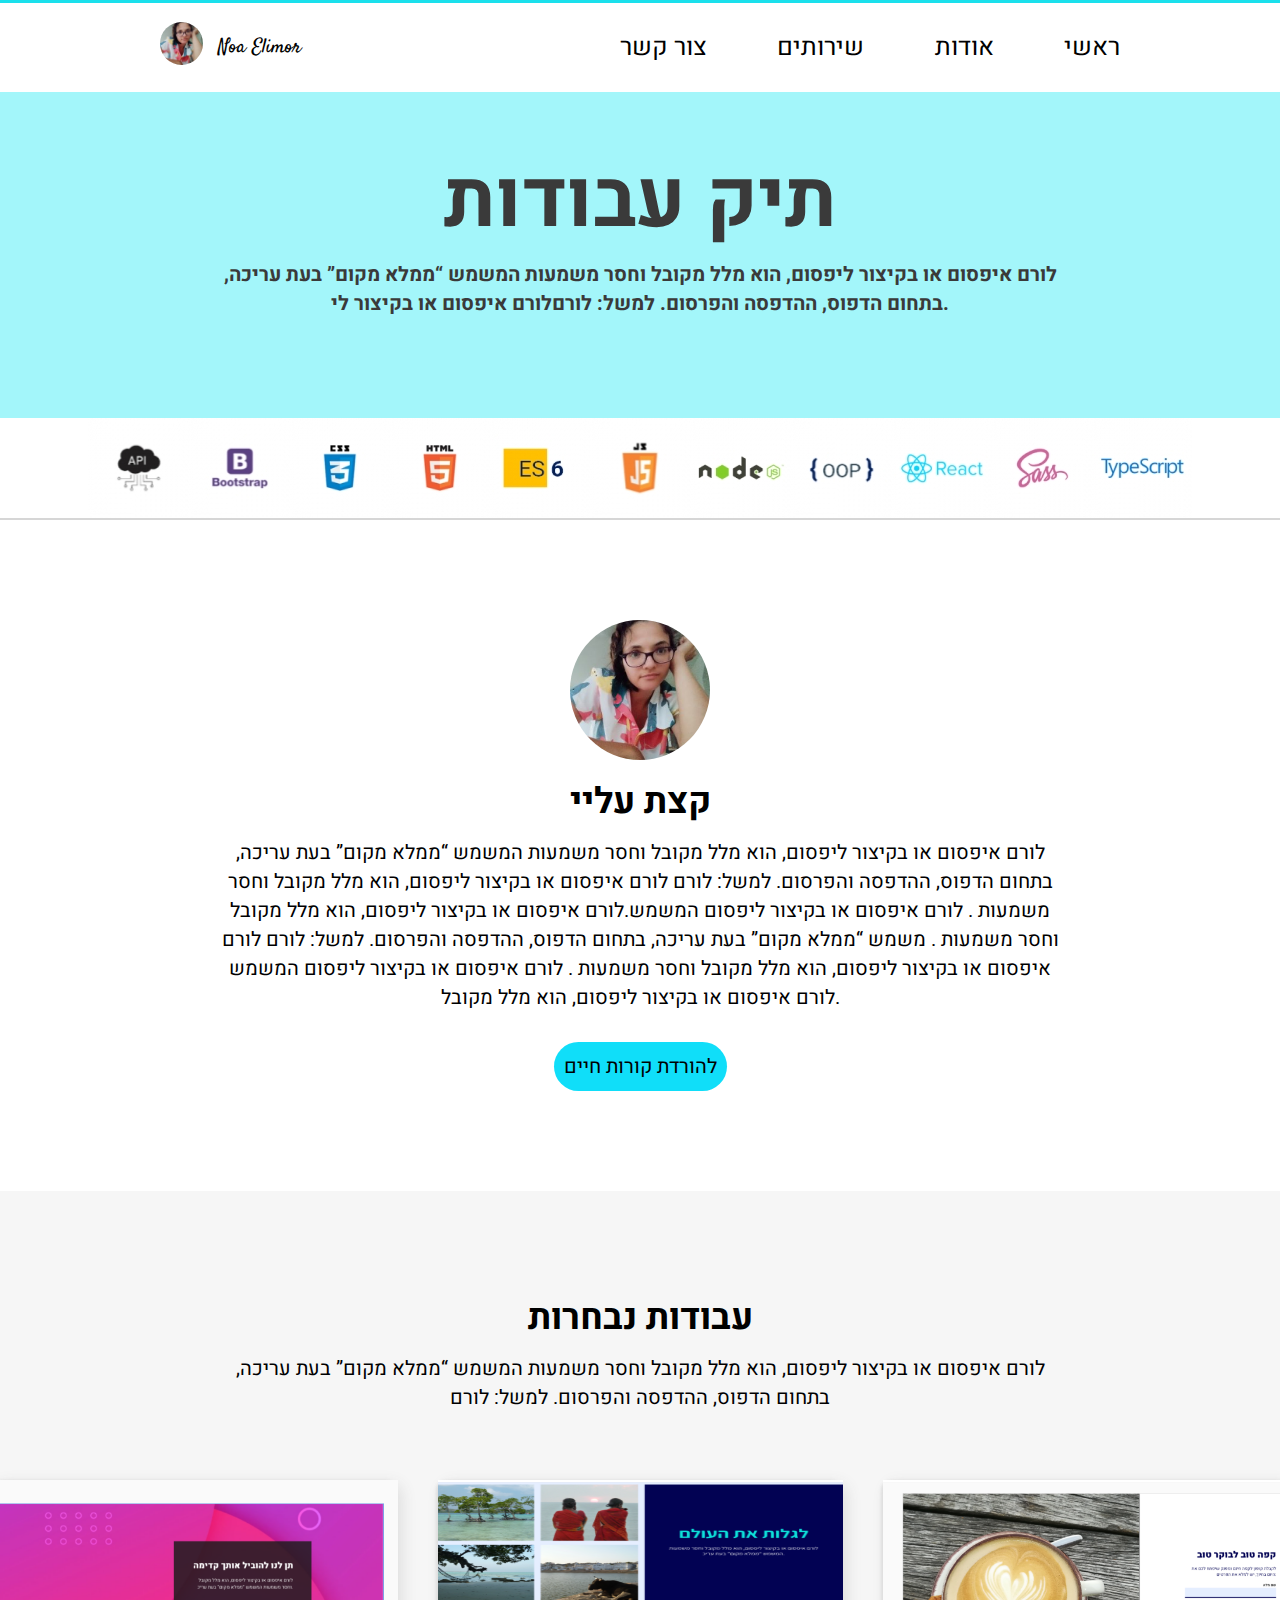
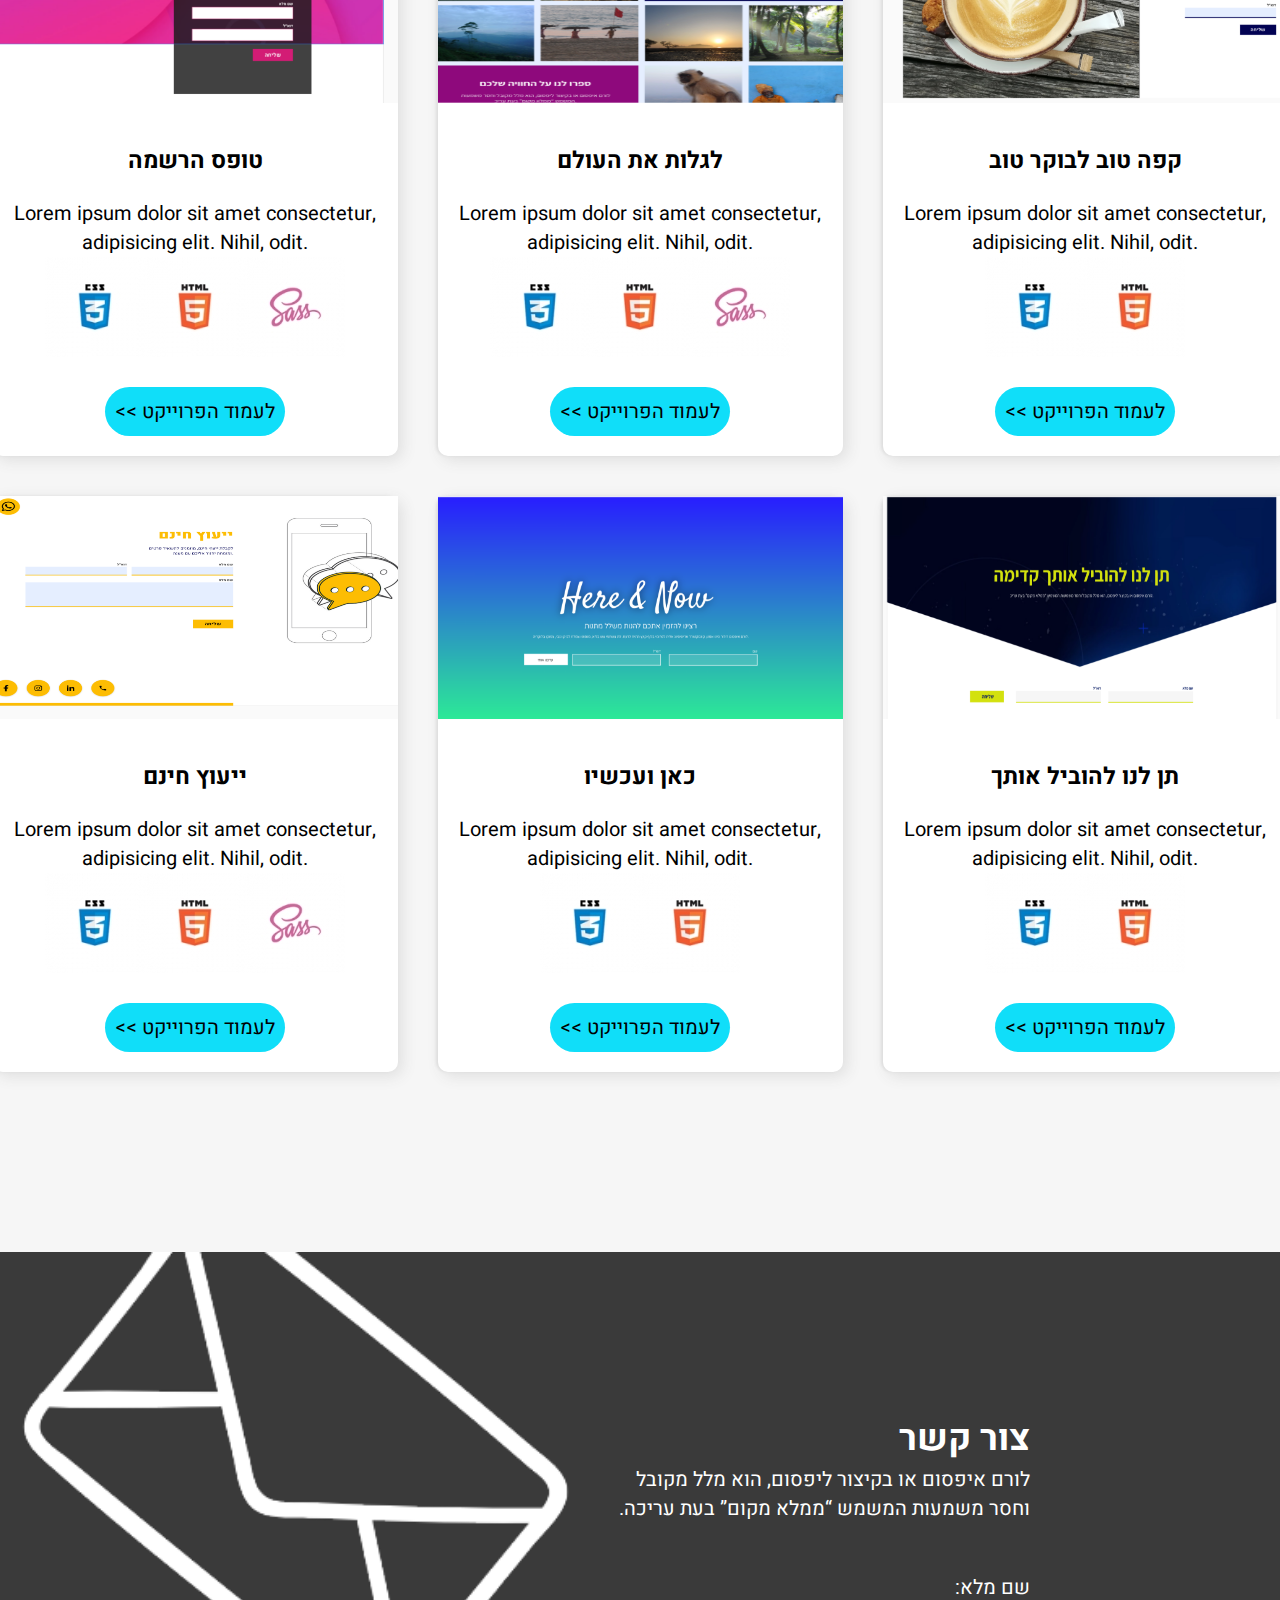
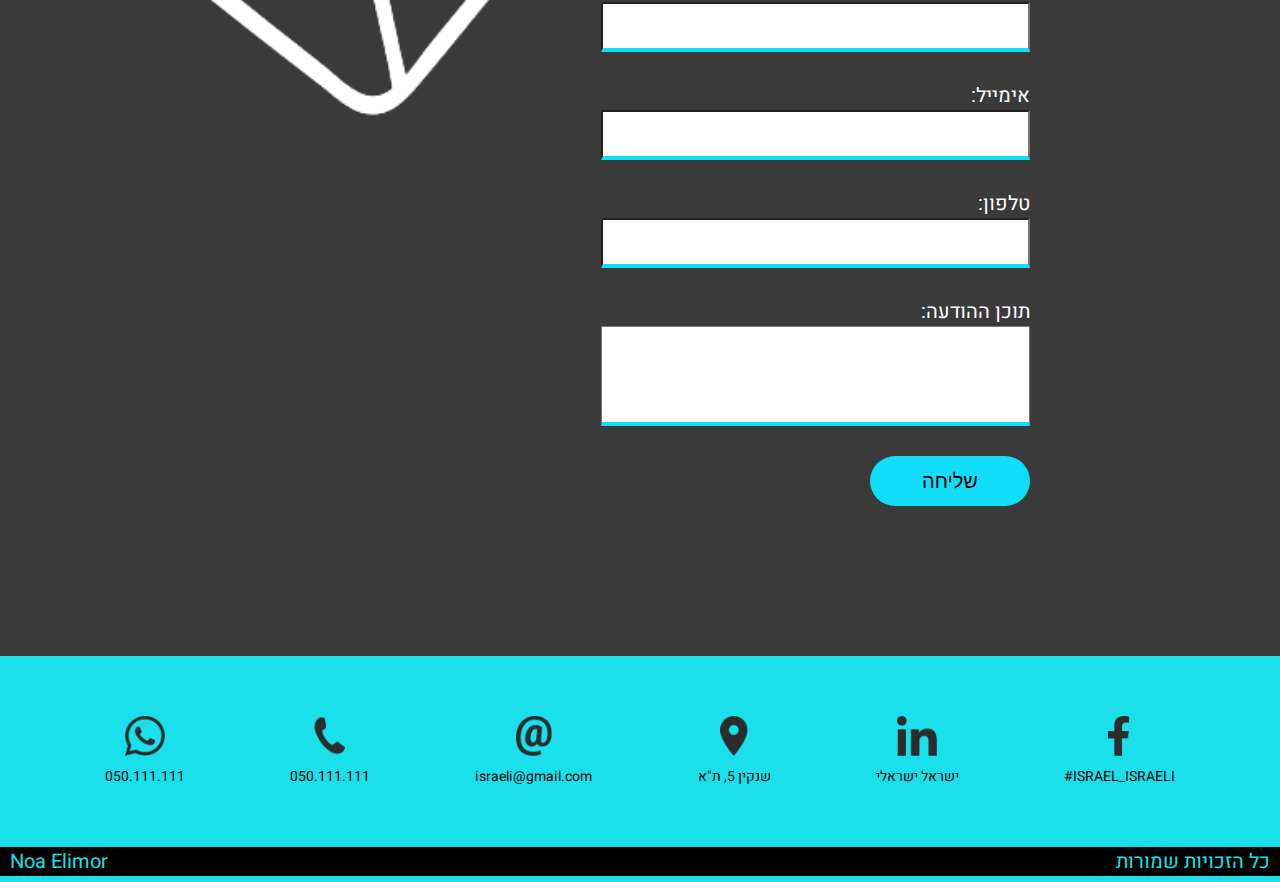
<file: index.html>
<!DOCTYPE html>
<html lang="he">

<head>
  <meta charset="UTF-8">
  <meta name="viewport" content="width=device-width, initial-scale=1.0">
  <link rel="preconnect" href="https://fonts.googleapis.com">
  <link rel="preconnect" href="https://fonts.gstatic.com" crossorigin>
  <link href="https://fonts.googleapis.com/css2?family=Heebo" rel="stylesheet">
  <link href="https://fonts.googleapis.com/css2?family=Satisfy" rel="stylesheet">
  <link rel="stylesheet" href="style/sass/main.css">

  <title>project</title>
</head>

<body>

  <header class="header">
    <div class="container">
      <div class="side-logo">
        <a href="index.html"><img class="profile-img" src="images/profile-image.jpg" alt="profile-img"></a>

        <span class="my-name">Noa Elimor</span>
      </div>
      <nav>
        <ul class="header-menu">
          <li class="menu-item"><a href="#">צור קשר</a></li>
          <li class="menu-item"><a href="#">שירותים</a></li>
          <li class="menu-item"><a href="#">אודות</a></li>
          <li class="menu-item"><a href="index.html">ראשי</a></li>
        </ul>
      </nav>

      <nav class="mobile-nav">
        <div class="hamburger">&#9776;</div>
        <ul class="mobile-header-menu">
          <a href="index.html">ראשי</a></li>
          <li><a href="#">אודות</a></li>
          <li><a href="#">שירותים</a></li>
          <li><a href="#">צור קשר</a></li>
        </ul>
      </nav>
    </div>
  </header>

  <section class="top-section">
    <h1 class="headline">תיק עבודות</h1>
    <p class="p1">לורם איפסום או בקיצור ליפסום, הוא מלל מקובל וחסר משמעות המשמש “ממלא מקום” בעת עריכה, בתחום הדפוס,
      ההדפסה והפרסום. למשל: לורםלורם איפסום או בקיצור לי.</p>

  </section>
  <div class="img-carousel grey-bottom-border">
    <img class="tech-img" src="images/img-API.jpg" alt="">
    <img class="tech-img" src="images/img-Bootstrap.jpg" alt="">
    <img class="tech-img" src="images/img-CSS.jpg" alt="">
    <img class="tech-img" src="images/img-HTML.jpg" alt="">
    <img class="tech-img" src="images/img-ES6.jpg" alt="">
    <img class="tech-img" src="images/img-JS.jpg" alt="">
    <img class="tech-img" src="images/img-NodeJS.jpg" alt="">
    <img class="tech-img" src="images/img-OOP.jpg" alt="">
    <img class="tech-img" src="images/img-React.jpg" alt="">
    <img class="tech-img" src="images/img-SASS.jpg" alt="">
    <img class="tech-img" src="images/img-TypeScript.jpg" alt="">
  </div>

  <section class="section2">
    <img class="profile-image" src="images/profile-image.jpg" alt="">
    <h1 class="headline2">קצת עליי</h1>
    <p class="p2">לורם איפסום או בקיצור ליפסום, הוא מלל מקובל וחסר משמעות המשמש “ממלא מקום” בעת עריכה, בתחום הדפוס,
      ההדפסה והפרסום. למשל: לורם לורם איפסום או בקיצור ליפסום, הוא מלל מקובל וחסר משמעות . לורם איפסום או בקיצור ליפסום
      המשמש.לורם איפסום או בקיצור ליפסום, הוא מלל מקובל וחסר משמעות . משמש “ממלא מקום” בעת עריכה, בתחום הדפוס, ההדפסה
      והפרסום. למשל: לורם לורם איפסום או בקיצור ליפסום, הוא מלל מקובל וחסר משמעות . לורם איפסום או בקיצור ליפסום המשמש
      לורם איפסום או בקיצור ליפסום, הוא מלל מקובל.</p>
    <a href="cv.txt" target="_blank" class="rounded-button" download>להורדת קורות חיים</a>
  </section>

  <section class="section3">
    <h1 class="headline3">עבודות נבחרות</h1>
    <p class="p3">לורם איפסום או בקיצור ליפסום, הוא מלל מקובל וחסר משמעות המשמש “ממלא מקום” בעת עריכה, בתחום הדפוס,
      ההדפסה והפרסום. למשל: לורם
    <div class="project-container">
      <div class="project-box ">
        <img class="project-placeholder" src="images/project1.png" alt="">
        <h3>טופס הרשמה</h3>
        <p>Lorem ipsum dolor sit amet consectetur, adipisicing elit. Nihil, odit.</p>
        <div class="img-carousel">
          <img class="tech-img" src="images/img-CSS.jpg" alt="">
          <img class="tech-img" src="images/img-HTML.jpg" alt="">
          <img class="tech-img" src="images/img-SASS.jpg" alt="">
        </div>
        <a class="rounded-button" href="project_page1.html">לעמוד הפרוייקט >></a>
      </div>
      <div class="project-box">
        <img class="project-placeholder" src="images/project2.png" alt="">
        <h3>לגלות את העולם</h3>
        <p>Lorem ipsum dolor sit amet consectetur, adipisicing elit. Nihil, odit.</p>
        <div class="img-carousel">
          <img class="tech-img" src="images/img-CSS.jpg" alt="">
          <img class="tech-img" src="images/img-HTML.jpg" alt="">
          <img class="tech-img" src="images/img-SASS.jpg" alt="">
        </div>
        <a class="rounded-button" href="project_page2.html">לעמוד הפרוייקט >></a>
      </div>
      <div class="project-box">
        <img class="project-placeholder" src="images/project3.png" alt="">
        <h3>קפה טוב לבוקר טוב</h3>
        <p>Lorem ipsum dolor sit amet consectetur, adipisicing elit. Nihil, odit.</p>
        <div class="img-carousel">
          <img class="tech-img" src="images/img-CSS.jpg" alt="">
          <img class="tech-img" src="images/img-HTML.jpg" alt="">

        </div>
        <a class="rounded-button" href="project_page3.html">לעמוד הפרוייקט >></a>
      </div>
      <div class="project-box">
        <img class="project-placeholder" src="images/project4.png" alt="">
        <h3>ייעוץ חינם</h3>
        <p>Lorem ipsum dolor sit amet consectetur, adipisicing elit. Nihil, odit.</p>
        <div class="img-carousel">
          <img class="tech-img" src="images/img-CSS.jpg" alt="">
          <img class="tech-img" src="images/img-HTML.jpg" alt="">
          <img class="tech-img" src="images/img-SASS.jpg" alt="">

        </div>
        <a class="rounded-button" href="project_page4.html">לעמוד הפרוייקט >></a>
      </div>
      <div class="project-box">
        <img class="project-placeholder" src="images/project5.png" alt="">
        <h3>כאן ועכשיו</h3>
        <p>Lorem ipsum dolor sit amet consectetur, adipisicing elit. Nihil, odit.</p>
        <div class="img-carousel">
          <img class="tech-img" src="images/img-CSS.jpg" alt="">
          <img class="tech-img" src="images/img-HTML.jpg" alt="">
        </div>
        <a class="rounded-button" href="project_page5.html">לעמוד הפרוייקט >></a>
      </div>
      <div class="project-box">
        <img class="project-placeholder" src="images/project6.png" alt="">
        <h3>תן לנו להוביל אותך</h3>
        <p>Lorem ipsum dolor sit amet consectetur, adipisicing elit. Nihil, odit.</p>
        <div class="img-carousel">
          <img class="tech-img" src="images/img-CSS.jpg" alt="">
          <img class="tech-img" src="images/img-HTML.jpg" alt="">
        </div>
        <a class="rounded-button" href="project_page6.html">לעמוד הפרוייקט >></a>
      </div>
    </div>
  </section>

  <section class="section4">
    <img src="images/envelope_large.png" alt="">
    <div class="contact-form">
      <h3 class="subtitle">צור קשר</h3>
      <p>
        לורם איפסום או בקיצור ליפסום, הוא מלל מקובל וחסר משמעות המשמש “ממלא מקום” בעת עריכה.
      </p>
      <form>
        <label for="name">שם מלא:</label>
        <input type="text" id="name">
        <br>
        <label for="email">אימייל:</label>
        <input type="email" id="email">
        <br>
        <label for="phone">טלפון:</label>
        <input type="phone" id="phone">
        <br>
        <label for="textarea" maxlength="20">תוכן ההודעה:</label>
        <!-- <input type="text" id="text"> -->
        <textarea id="textarea" name="" rows="4" cols="50"></textarea>
        <!-- <button class="rounded-button" type="submit" value="שליחה"> -->
        <button type="submit" class="rounded-button">שליחה</button>
      </form>
    </div>

  </section>

  <section class="icon-section">
    <ul>
      <li class="icon-item">
        <img src="images/Icon simple-whatsapp.png" alt="">
        <span>050.111.111</span>
      </li>
      <li class="icon-item">
        <img src="images/Icon simple-phone.png" alt="">
        <span>050.111.111</span>
      </li>
      <li class="icon-item">
        <img src="images/Icon simple-email.png" alt="">
        <span>israeli@gmail.com</span>
      </li>
      <li class="icon-item">
        <img src="images/Icon material-location-on.png" alt="">
        <span>שנקין 5, ת"א</span>
      </li>
      <li class="icon-item">
        <img src="images/Icon awesome-linkedin-in.png" alt="">
        <span>ישראל ישראלי</span>
      <li class="icon-item">
        <img src="images/Icon awesome-facebook-f.png" alt="">
        <span>#ISRAEL_ISRAELI</span>
      </li>


    </ul>
  </section>

  <div class="footer">
    <span>Noa Elimor</span>
    <span>כל הזכויות שמורות</span>
  </div>

</body>

</html>
</file>
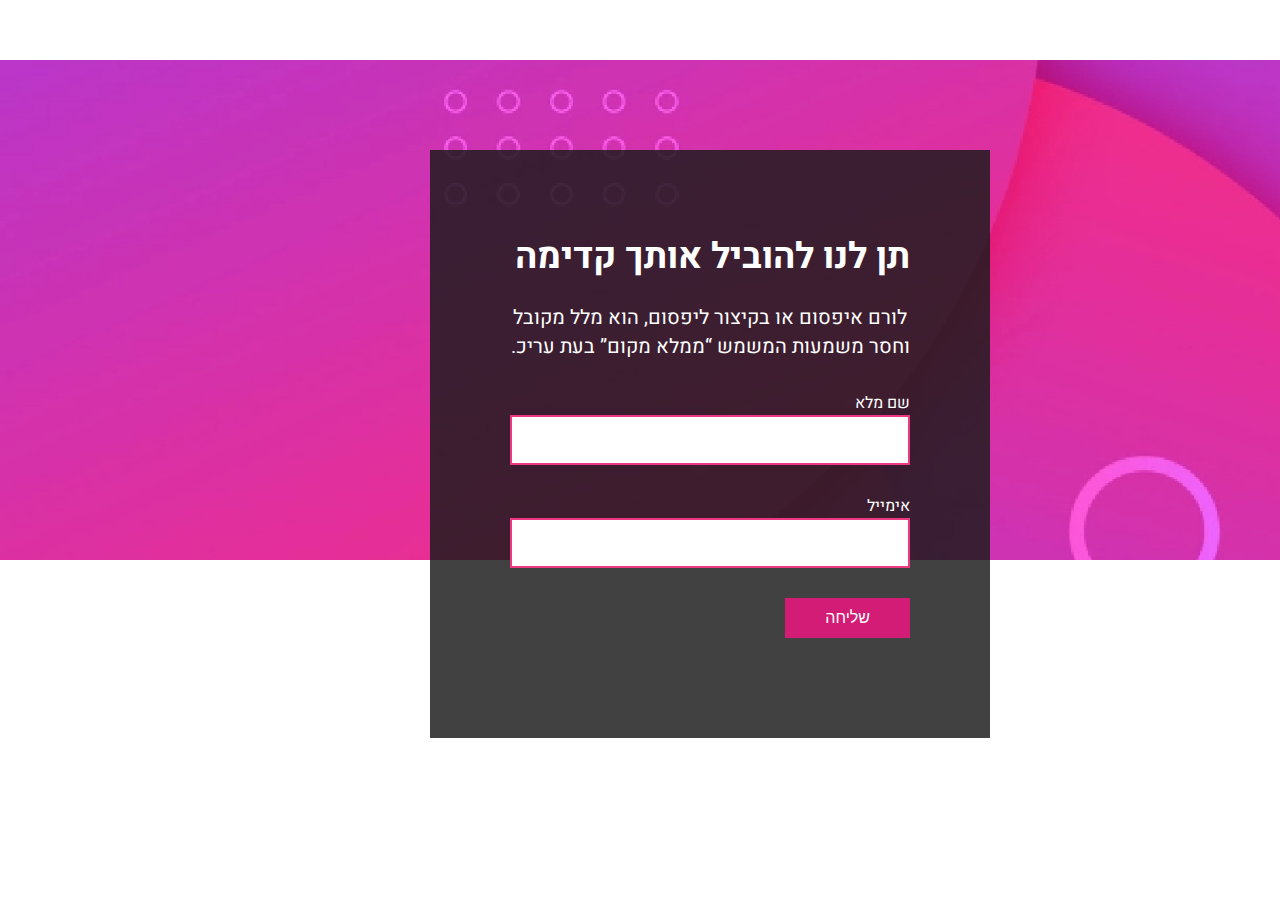
<file: projects/project1/index.html>
<!DOCTYPE html>
<html lang="en">

<head>
  <meta charset="UTF-8">
  <meta name="viewport" content="width=device-width, initial-scale=1.0">
  <link rel="stylesheet" href="style/scss/main.css">
  <link href="https://fonts.googleapis.com/css2?family=Heebo" rel="stylesheet">
  <title>project1</title>
</head>
<style>

</style>

<body>
  <section>


    <form>

      <h1>תן לנו להוביל אותך קדימה</h1>
      <p>לורם איפסום או בקיצור ליפסום, הוא מלל מקובל וחסר משמעות המשמש “ממלא מקום” בעת עריכ.</p>
      <label for="name">שם מלא</label>
      <input type="text" id="name">
      <br>
      <label for="email">אימייל</label>
      <input type="email" id="email">
      <button type="submit" class="button">שליחה</button>
    </form>
  </section>
</body>

</html>
</file>
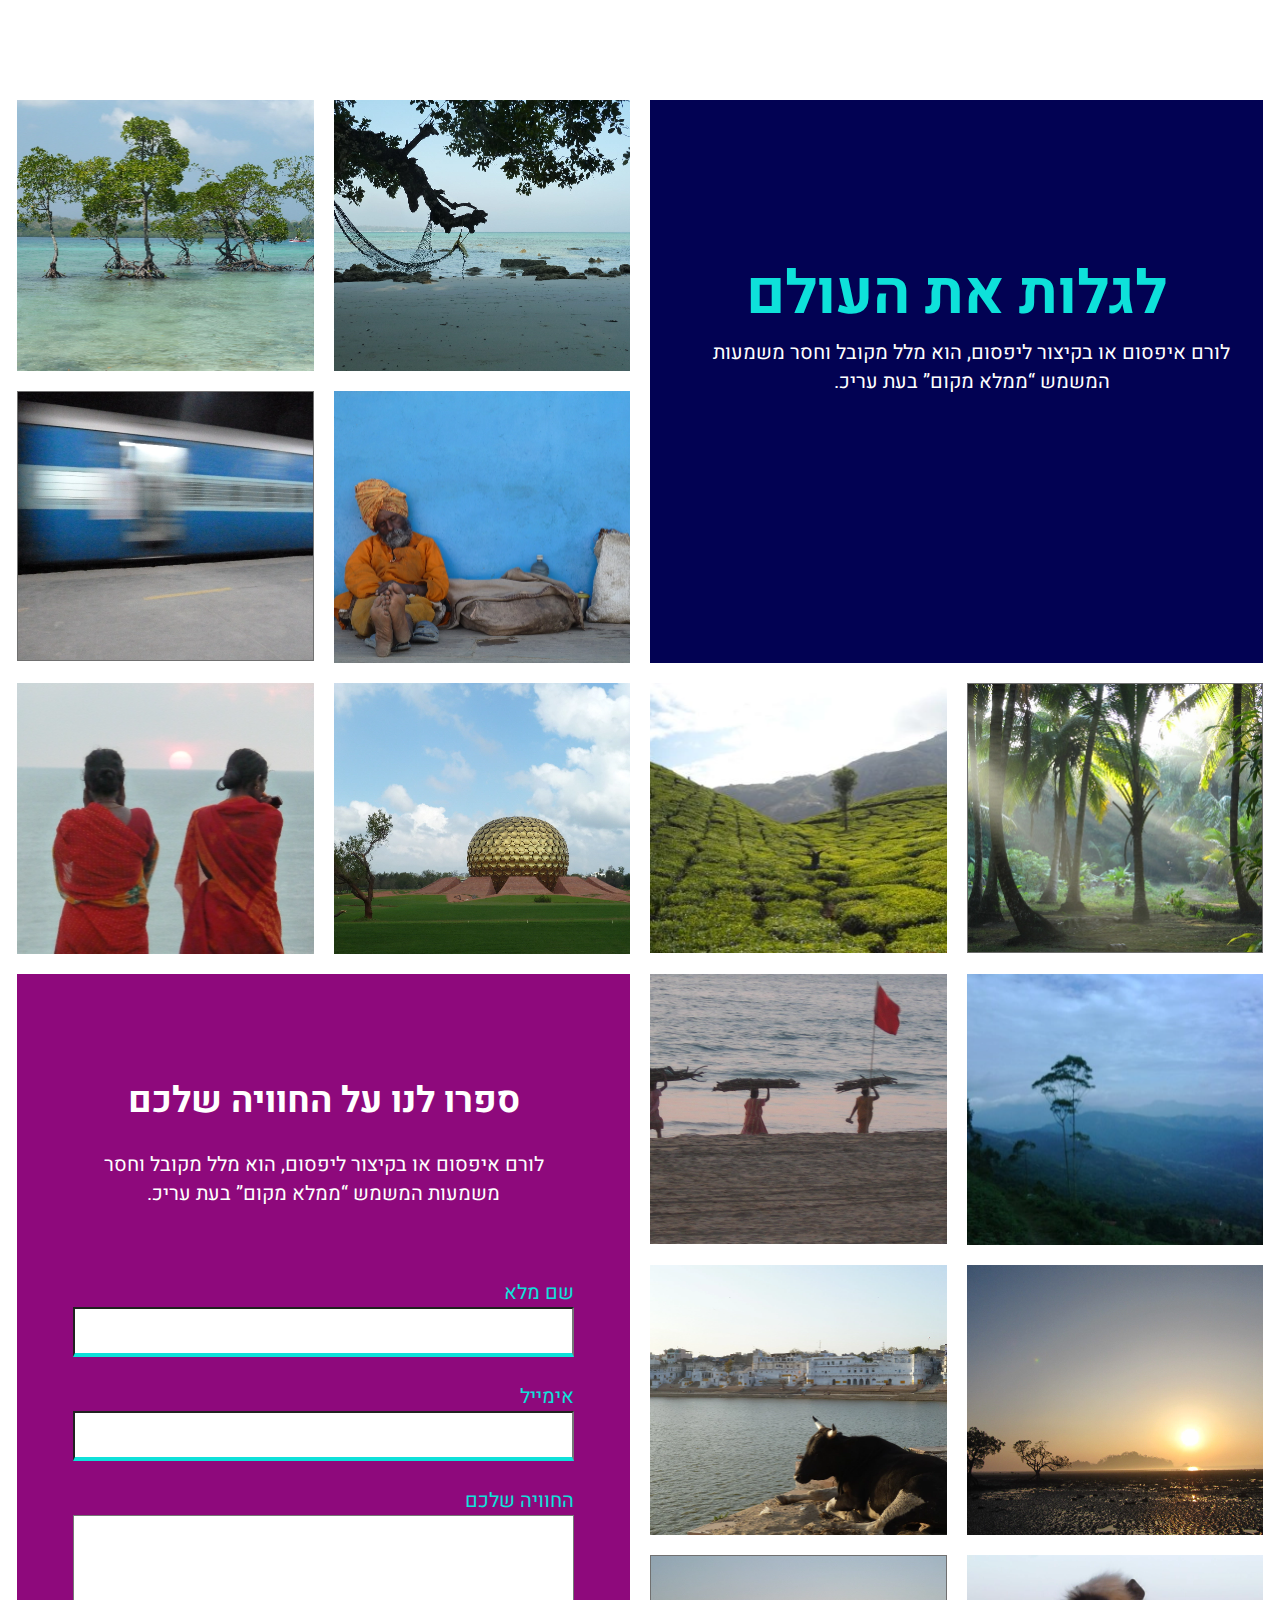
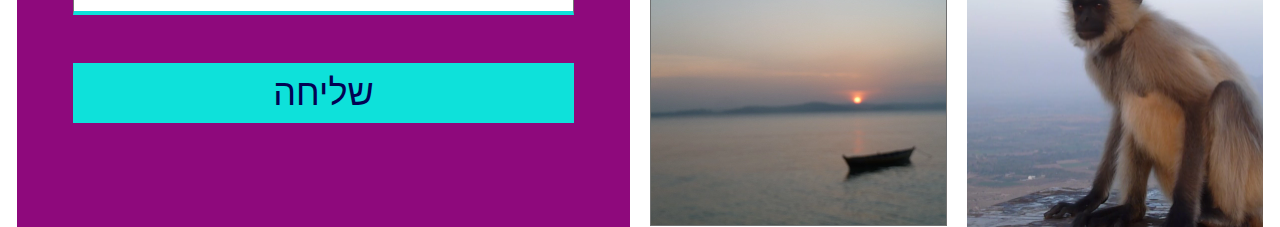
<file: projects/project2/index.html>
<!DOCTYPE html>
<html lang="en">

<head>
  <meta charset="UTF-8">
  <meta name="viewport" content="width=device-width, initial-scale=1.0">
  <link rel="stylesheet" href="style/scss/main.css">
  <link href="https://fonts.googleapis.com/css2?family=Heebo" rel="stylesheet">
  <title>project2</title>
</head>

<body>
  <section>
    <div class="item1">
      <h1>לגלות את העולם</h1>
      <p>לורם איפסום או בקיצור ליפסום, הוא מלל מקובל וחסר משמעות המשמש “ממלא מקום” בעת עריכ.</p>
    </div>
    <img src="images/img14.png" alt="">
    <img src="images/img13.png" alt="">

    <img src="images/img 6.png" alt="">
    <img src="images/img 7.png" alt="">
    <img src="images/img1.png" alt="">
    <img src="images/img10.png" alt="">
    <img src="images/img11.png" alt="">
    <img src="images/img12.png" alt="">
    <img src="images/img2.png" alt="">
    <img src="images/img3.png" alt="">
    <img src="images/img4.png" alt="">
    <img src="images/img5.png" alt="">
    <img src="images/img8.png" alt="">
    <img src="images/img9.png" alt="">
    <form class="form">
      <h1>ספרו לנו על החוויה שלכם</h1>
      <p>לורם איפסום או בקיצור ליפסום, הוא מלל מקובל וחסר משמעות המשמש “ממלא מקום” בעת עריכ.</p>
      <label for="name">שם מלא</label>
      <input type="text" id="name">
      <br>
      <label for="email">אימייל</label>
      <input type="email" id="email">
      <label for="textarea">החוויה שלכם</label>
      <textarea id="textarea" rows="4"></textarea>
      <button type="submit" class="button">שליחה</button>
    </form>

  </section>

</body>

</html>
</file>
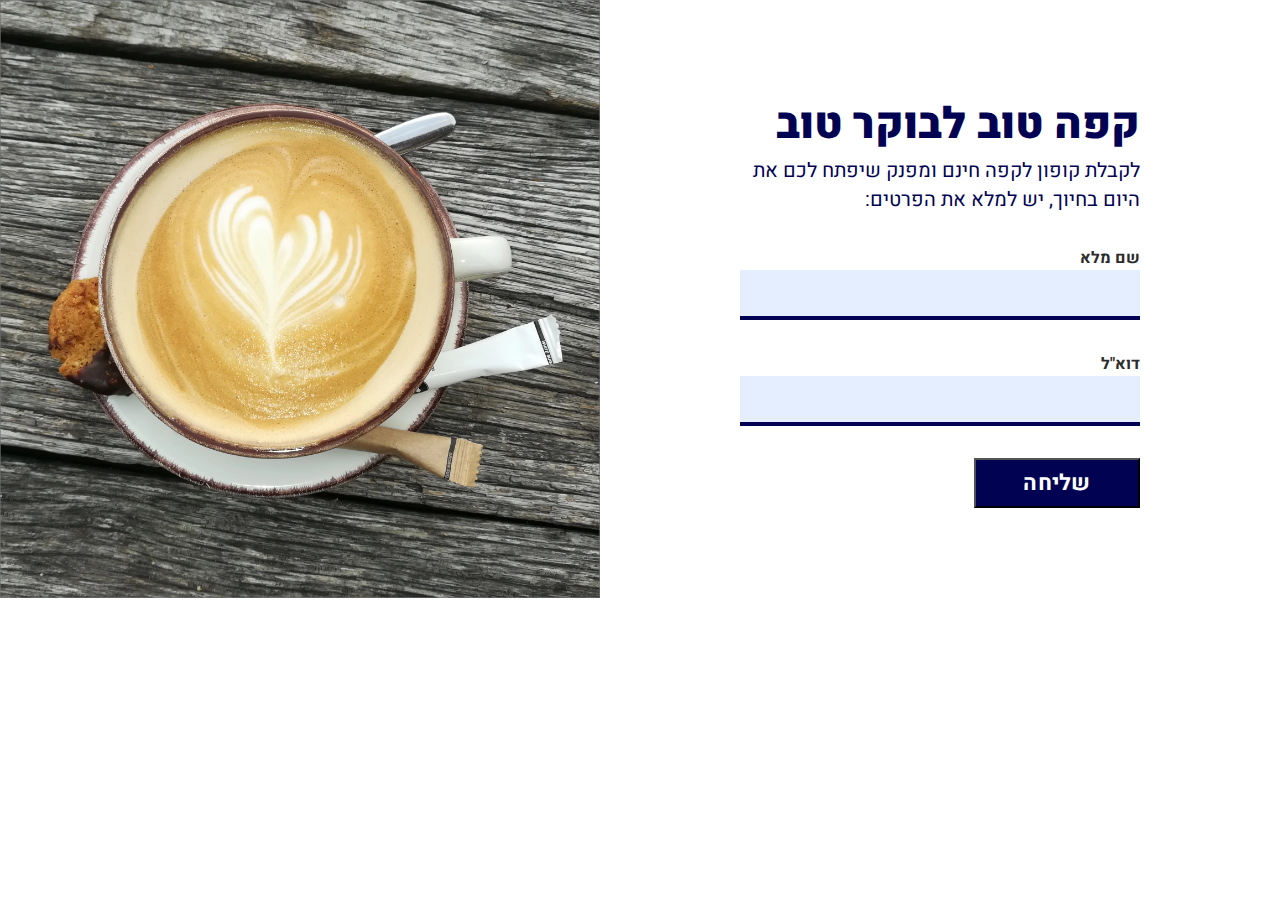
<file: projects/project3/index.html>
<!DOCTYPE html>
<html lang="en">

<head>
    <meta charset="UTF-8">
    <meta name="viewport" content="width=device-width, initial-scale=1.0">
    <link href="https://fonts.googleapis.com/css2?family=Heebo" rel="stylesheet">
    <link rel="stylesheet" href="style/style_coffee.css">
    <title>coffee</title>

</head>

<body>
    <div class="container">
        <div class="img-container">
            <img src="images/Coffee.png">
        </div>

        <div class="form-container">

            <form>
                <h3 id="form-headline">קפה טוב לבוקר טוב</h3>
                <p id="form-paragraph">לקבלת קופון לקפה חינם ומפנק שיפתח לכם את היום בחיוך, יש למלא את הפרטים:</p>
                <div class="form-control">
                    <label class="label">שם מלא</label>
                    <input class="input"></input>
                </div>

                <div class="form-control">
                    <label class="label">דוא"ל</label>
                    <input class="input"></input>
                </div>

                <div class="form-control">
                    <button id="btn">שליחה</button>
                </div>
            </form>
        </div>
    </div>

</body>

</html>
</file>
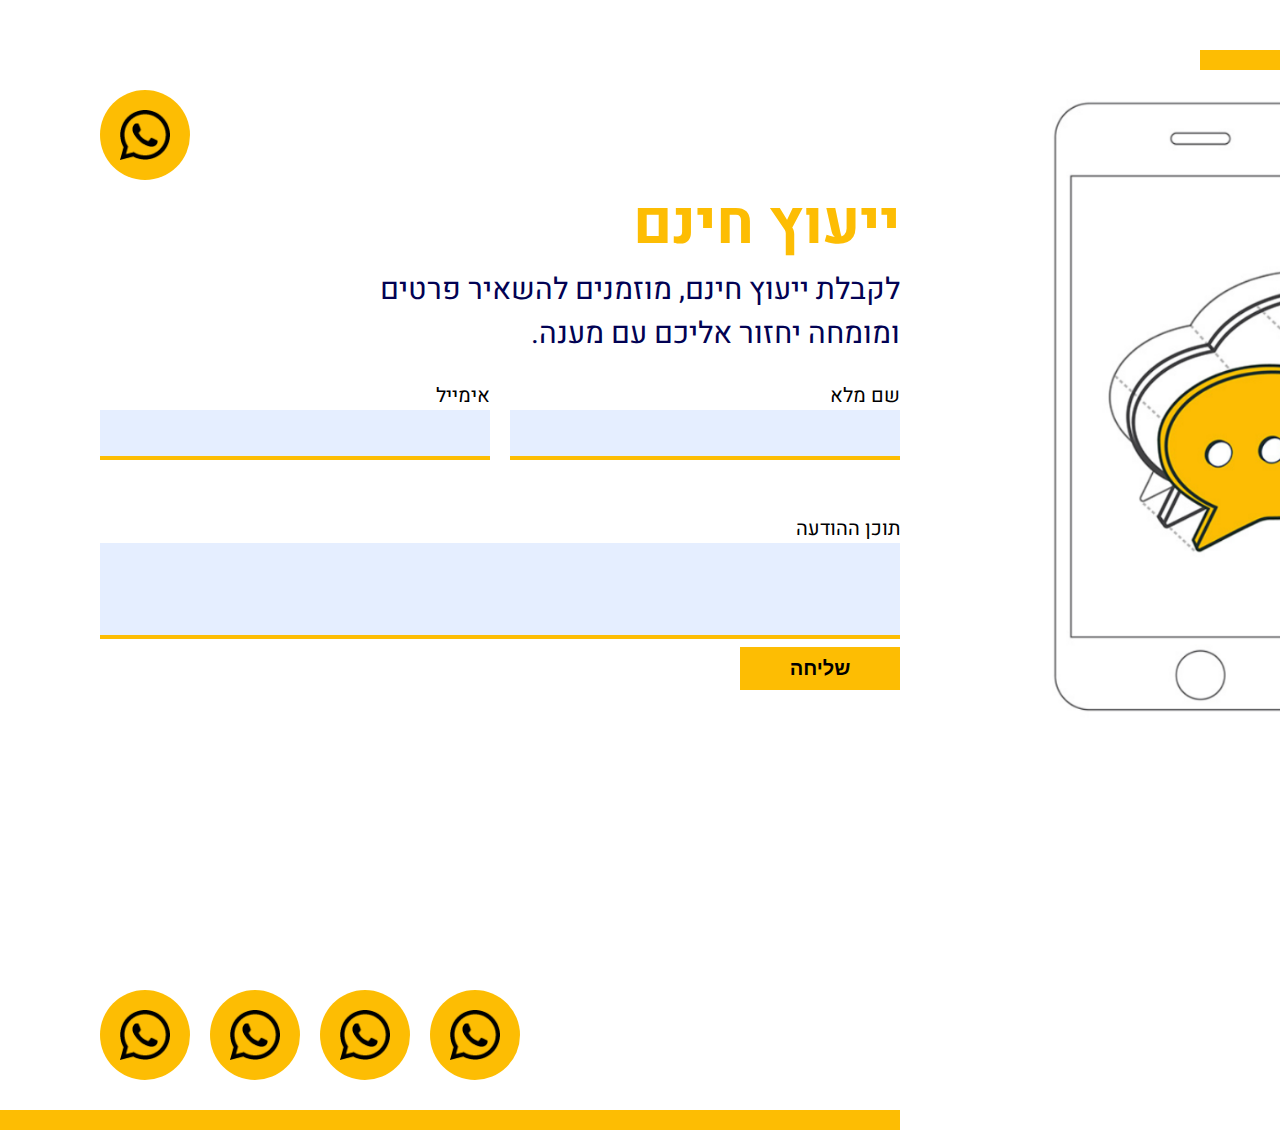
<file: projects/project4/index.html>
<!DOCTYPE html>
<html lang="en">

<head>
  <meta charset="UTF-8">
  <meta name="viewport" content="width=device-width, initial-scale=1.0">
  <link rel="stylesheet" href="scss/main.css">
  <link href="https://fonts.googleapis.com/css2?family=Heebo" rel="stylesheet">
  <title>project4</title>
</head>


<body>
  <div class=left-and-right>
    <div class="left">
      <div class="whatsapp-area">
        <div class="icon-circle">
          <img class="whatsapp" src="images/Icon awesome-whatsapp.png" alt="">
        </div>
      </div>
      <div class="main-content">
        <h1>ייעוץ חינם</h1>
        <p>לקבלת ייעוץ חינם, מוזמנים להשאיר פרטים <br>ומומחה יחזור אליכם עם מענה.</p>
      </div>

      <form>

        <div class="inputs">
          <div class="input-container">
            <label for="name">שם מלא</label>
            <input type="text" id="name">
          </div>
          <div class="input-container">
            <label for="email">אימייל</label>
            <input type="email" id="email">
          </div>
        </div>
        <br>
        <div class="input-container">
          <label for="textarea">תוכן ההודעה</label>
          <textarea id="textarea" rows="4"></textarea>
        </div>

        <button type="submit">שליחה</button>
      </form>
      <div class="left-bottom-area">
        <div class="icon-section">
          <div class="icon-circle">
            <img class="whatsapp" src="images/Icon awesome-whatsapp.png" alt="">
          </div>
          <div class="icon-circle">
            <img class="whatsapp" src="images/Icon awesome-whatsapp.png" alt="">
          </div>
          <div class="icon-circle">
            <img class="whatsapp" src="images/Icon awesome-whatsapp.png" alt="">
          </div>
          <div class="icon-circle">
            <img class="whatsapp" src="images/Icon awesome-whatsapp.png" alt="">
          </div>
        </div>
      </div>
    </div>

    <div class="right">
      <div class="yellow-line-right"></div>
      <img class="phone-img" src="images/Image 1.png" alt="">
    </div>
  </div>

</body>

</html>
</file>
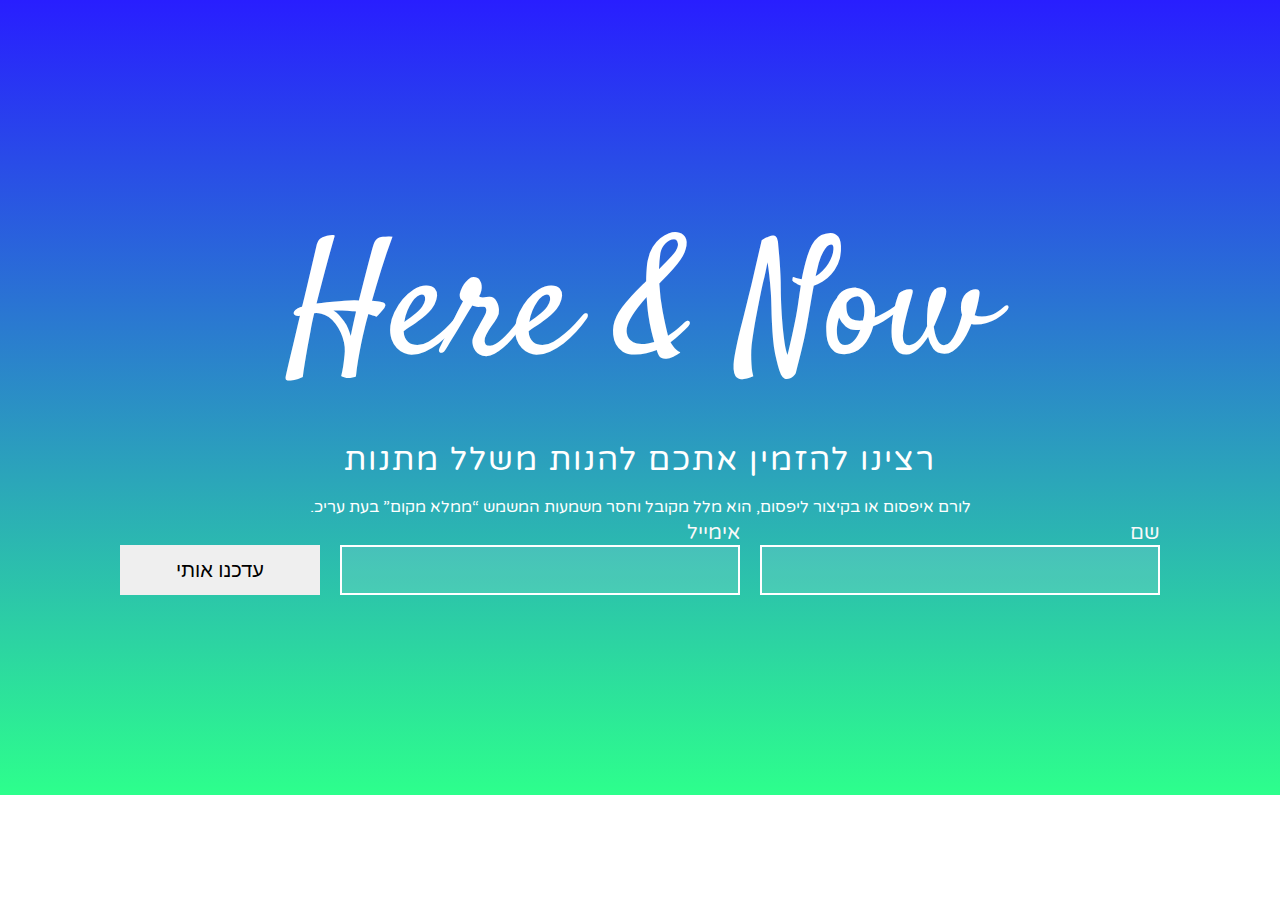
<file: projects/project5/index.html>
<!DOCTYPE html>
<html lang="en">

<head>
  <meta charset="UTF-8">
  <meta name="viewport" content="width=device-width, initial-scale=1.0">

  <link href="https://fonts.googleapis.com/css2?family=Heebo" rel="stylesheet">
  <link href="https://fonts.googleapis.com/css2?family=Satisfy" rel="stylesheet">
  <link href="https://fonts.googleapis.com/css2?family=Varela Round" rel="stylesheet">
  <title>project5</title>
  <style>
    body {
      direction: rtl;
    }

    * {
      margin: 0;
      padding: 0;
      box-sizing: border-box;
    }


    section {
      background-image: linear-gradient(#281EFF, #2DFF8C);
      padding-top: 200px;
      padding-bottom: 200px;
    }

    .area1 {
      color: #fff;
      text-align: center;
    }

    h1 {
      font-family: Satisfy, Regular;
      font-size: 160px;
      text-align: center;
      margin: 0;
      font-weight: lighter;
    }

    h2 {
      font-family: Varela Round;
      padding-top: 10px;
      padding-bottom: 18px;
      font-size: 32px;
      letter-spacing: 2px;
      font-weight: lighter;

    }

    p {
      font-family: Varela Round;
      font-size: 16px;
      padding-bottom: 4px;

    }

    .inputs {
      display: flex;
      flex-direction: row;
      justify-content: center;
      gap: 20px;

    }

    input {
      width: 400px;
      border: #fff solid 2px;
      background-color: #F6F6F624;
      font-size: 20px;
      color: #fff;
      height: 50px;

    }

    button {
      cursor: pointer;
      font-size: 20px;
      width: 200px;
      height: 50px;
      border: none;

    }

    label {
      font-size: 20px;
      font-family: Varela Round, regular;
      color: #F9F9F9;
    }

    .input-box {
      display: flex;
      flex-direction: column;
      align-items: flex-start;

    }

    .form {
      display: flex;
      flex-direction: row;
      justify-content: center;
      gap: 20px;
      align-items: flex-end;


    }

    @media (min-width:250px) and (max-width:550px) {
      .form {
        padding-left: 15px;
        padding-right: 15px;
        margin-top: 20px;
      }

      .inputs,
      .form {
        flex-direction: column;
        text-align: center;

      }

      .inputs {
        width: 100%;
      }

      section {
        width: 100%;
        padding-top: 90px;
        padding-bottom: 100px;
      }

      body {
        padding-right: 0px;
      }

      h1 {
        font-size: 60px;
      }

      h2 {
        font-size: 16px;
      }

      .area1 {
        display: flex;
        flex-direction: column;
        text-align: center;
      }

      .button {
        width: 100%;
      }

      input {
        width: 100%;

      }
    }
  </style>
</head>

<body>
  <section>

    <div class="area1">
      <h1>Here & Now</h1>
      <h2>רצינו להזמין אתכם להנות משלל מתנות</h2>
      <p>לורם איפסום או בקיצור ליפסום, הוא מלל מקובל וחסר משמעות המשמש “ממלא מקום” בעת עריכ.</p>
    </div>

    <div class="form">
      <div class="inputs">
        <div class="input-box">
          <label for="name">שם</label>
          <input type="text" id="name">
        </div>
        <div class="input-box">
          <label for="email">אימייל</label>
          <input type="email" id="email">

        </div>

      </div>

      <button type="submit" class="button">עדכנו אותי</button>
    </div>
  </section>


</body>

</html>
</file>
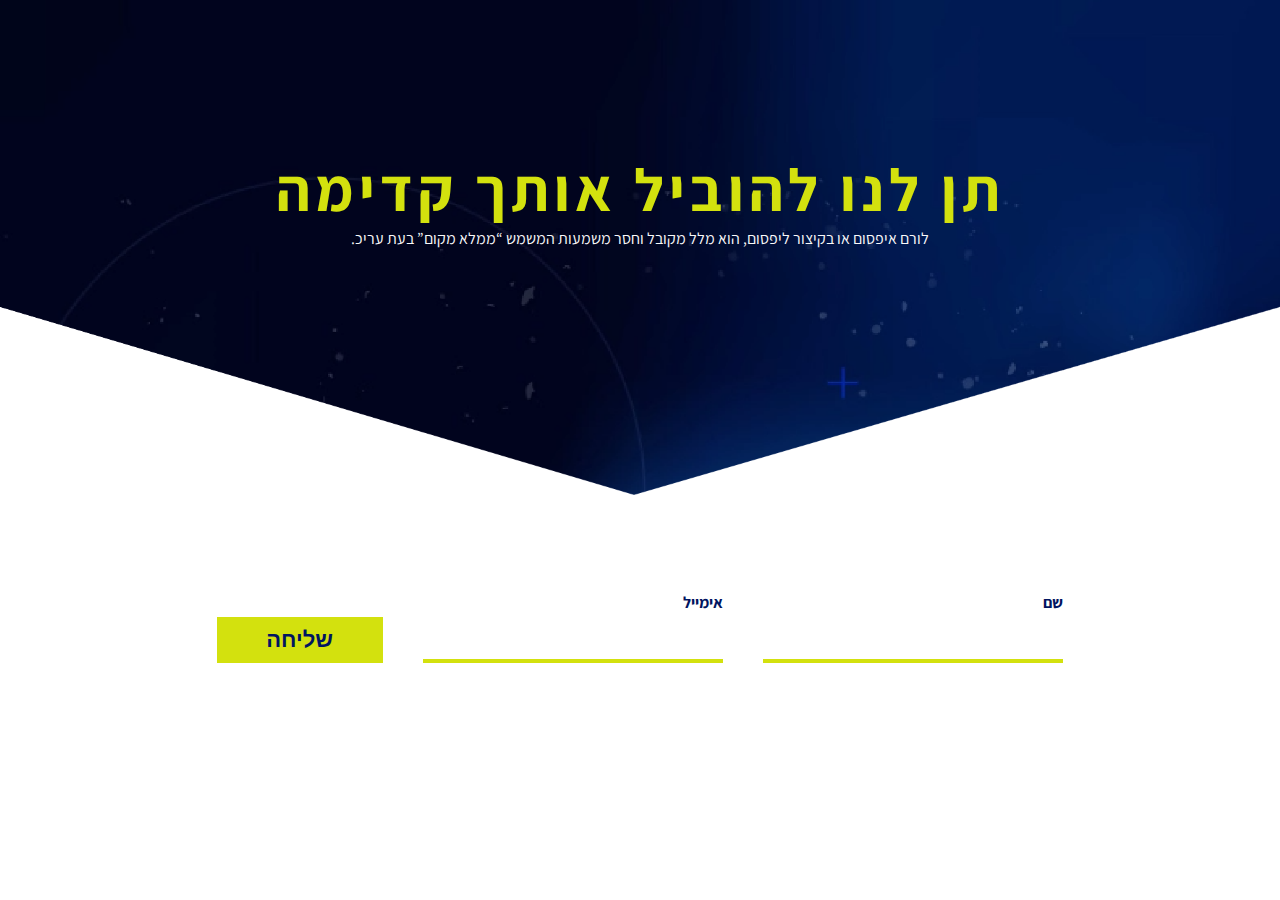
<file: projects/project6/index.html>
<!DOCTYPE html>
<html lang="en">

<head>
  <meta charset="UTF-8">
  <meta name="viewport" content="width=device-width, initial-scale=1.0">
  <link href="https://fonts.googleapis.com/css2?family=Assistant" rel="stylesheet">
  <title>project6</title>
  <style>
    * {
      margin: 0;
      padding: 0;
      box-sizing: border-box;
    }

    body {
      direction: rtl;
    }

    .area1 {

      background-image: url(images/Path\ 15.png);
      background-repeat: no-repeat;
      background-size: contain;
      width: 100%;
      display: flex;
      height: 40vw;
      flex-direction: column;
      align-items: center;
      text-align: center;
      padding-top: 150px;


    }



    h1 {
      color: #D3E10E;
      font-size: 60px;
      font-family: Assistant;
      font-weight: bold;
      letter-spacing: 5px;
    }

    input {
      border: none;
      border-bottom: #D3E10E 4px solid;
      height: 50px;
      width: 300px;
    }


    label {
      color: #011560;
      font-weight: bold;
      font-family: Assistant;
    }

    p {
      font-family: Assistant;
      color: #F9F9F9;
    }

    #btn {
      cursor: pointer;
      background-color: #D3E10E;
      border: none;
      width: 166px;
      color: #011560;
      font-size: 22px;
      padding: 10px 50px 10px 50px;
      font-weight: bold;
    }

    form {
      padding-top: 80px;
      display: flex;
      justify-content: center;
      gap: 40px;
      flex-direction: row;
      align-items: flex-end;
    }


    .input-box {
      display: flex;
      flex-direction: column;

    }



    @media (min-width:250px) and (max-width:550px) {
      form {
        flex-direction: column;
        align-items: stretch;
        padding-left: 42px;
        padding-right: 42px;
      }

      .area1 {
        background-image: url(images/Group\ 198.png);
        background-size: cover;
        width: 100%;
        height: 81vw;
        padding-left: 42px;
        padding-right: 42px;
      }


      h1,
      p {
        display: none;
      }

      input {
        background-color: #E5EEFF;
        height: 34px;
        width: 100%;
      }

      #btn {
        width: auto;
      }
    }
  </style>
</head>

<body>
  <div class="area1">
    <h1>תן לנו להוביל אותך קדימה</h1>
    <p>לורם איפסום או בקיצור ליפסום, הוא מלל מקובל וחסר משמעות המשמש “ממלא מקום” בעת עריכ.</p>
  </div>

  <form>
    <div class="input-box">
      <label for="name">שם</label>
      <input type="text" id="name">
    </div>

    <div class="input-box">
      <label for="email">אימייל</label>
      <input type="email" id="email">
    </div>

    <button type="submit" id="btn">שליחה</button>

  </form>

</body>

</html>
</file>
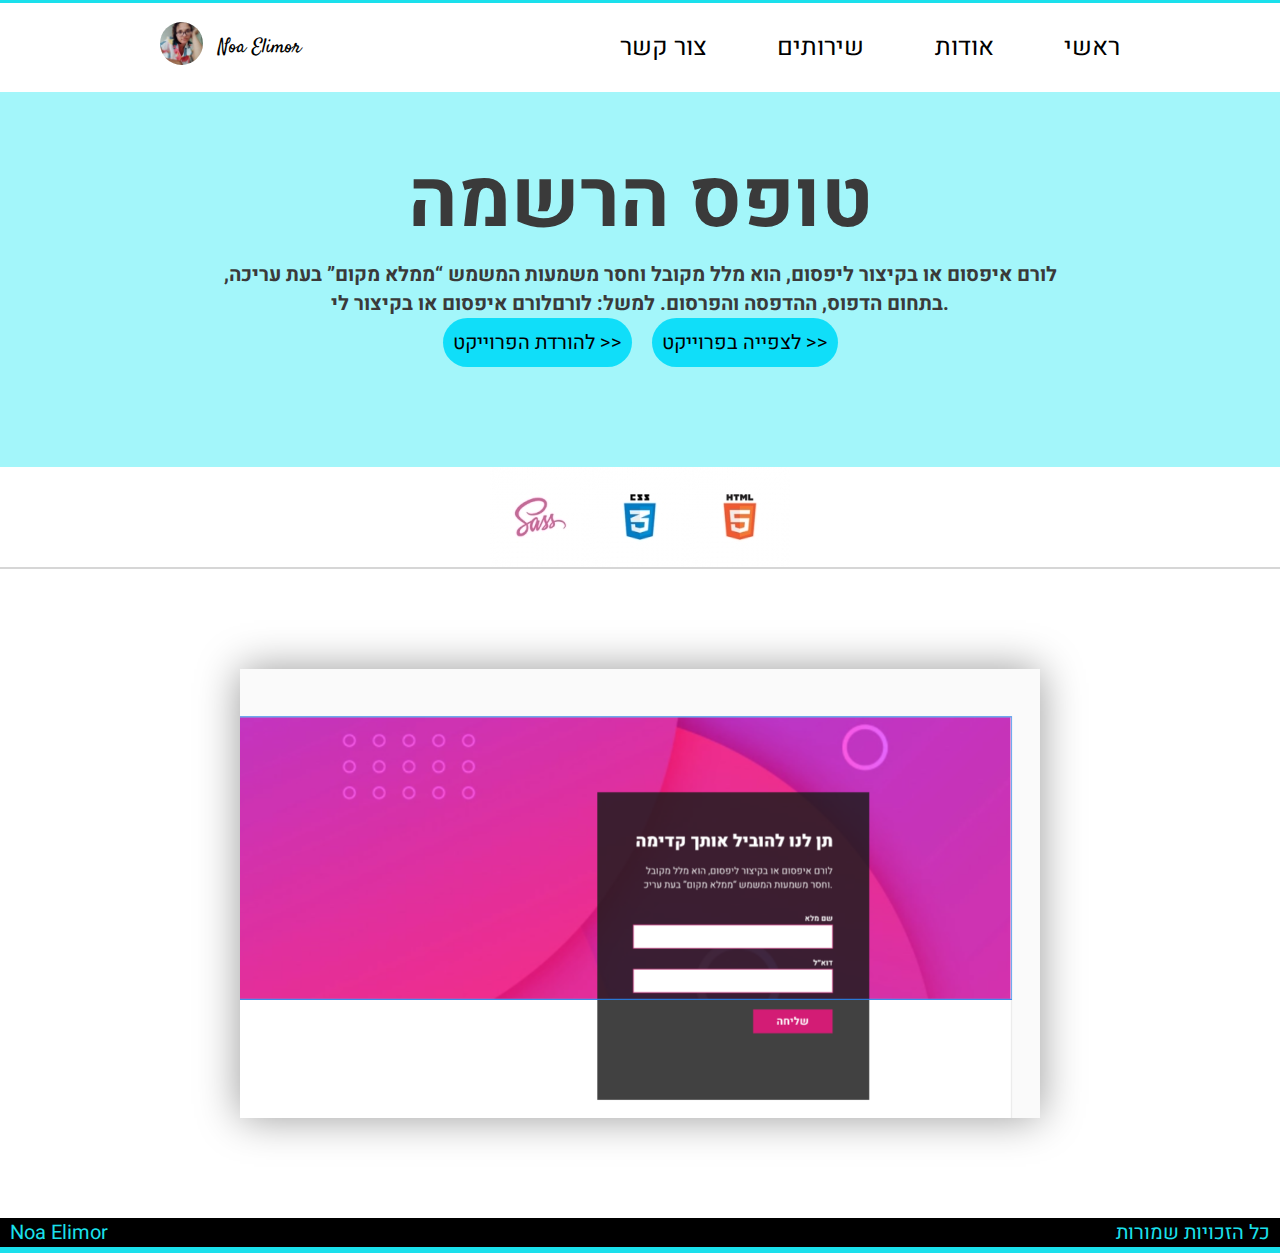
<file: project_page1.html>
<!DOCTYPE html>
<html lang="en">

<head>
  <meta charset="UTF-8">
  <meta name="viewport" content="width=device-width, initial-scale=1.0">
  <link rel="preconnect" href="https://fonts.googleapis.com">
  <link rel="preconnect" href="https://fonts.gstatic.com" crossorigin>
  <link href="https://fonts.googleapis.com/css2?family=Heebo" rel="stylesheet">
  <link href="https://fonts.googleapis.com/css2?family=Satisfy" rel="stylesheet">
  <link rel="stylesheet" href="style/sass/main.css">
  <title>project-page1</title>
</head>

<body>
  <header class="header">
    <div class="container">
      <div class="side-logo">
        <a href="index.html"><img class="profile-img" src="images/profile-image.jpg" alt="profile-img"></a>

        <span class="my-name">Noa Elimor</span>
      </div>
      <nav>
        <ul class="header-menu">
          <li class="menu-item"><a href="#">צור קשר</a></li>
          <li class="menu-item"><a href="#">שירותים</a></li>
          <li class="menu-item"><a href="#">אודות</a></li>
          <li class="menu-item"><a href="index.html">ראשי</a></li>
        </ul>
      </nav>

      <nav class="mobile-nav">
        <div class="hamburger">&#9776;</div>
        <ul class="mobile-header-menu">
          <a href="index.html">ראשי</a></li>
          <li><a href="#">אודות</a></li>
          <li><a href="#">שירותים</a></li>
          <li><a href="#">צור קשר</a></li>
        </ul>
      </nav>
    </div>
  </header>
  <section class="top-section">
    <h1 class="headline">טופס הרשמה</h1>
    <p class="p1">לורם איפסום או בקיצור ליפסום, הוא מלל מקובל וחסר משמעות המשמש “ממלא מקום” בעת עריכה, בתחום הדפוס,
      ההדפסה והפרסום. למשל: לורםלורם איפסום או בקיצור לי.</p>
    <div id="btn">
      <a href="projects/project1/project1.rar" class="rounded-button" download>להורדת הפרוייקט >></a>
      <a href="projects/project1/index.html" class="rounded-button">לצפייה בפרוייקט >></a>
    </div>

  </section>
  <div class="img-carousel grey-bottom-border">
    <img class="tech-img" src="images/img-SASS.jpg" alt="">
    <img class="tech-img" src="images/img-CSS.jpg" alt="">
    <img class="tech-img" src="images/img-HTML.jpg" alt="">
  </div>
  <section class="img-area">
    <img src="images/project1.png" alt="">
  </section>
  <div class="footer">
    <span>Noa Elimor</span>
    <span>כל הזכויות שמורות</span>
  </div>

</body>

</html>
</file>
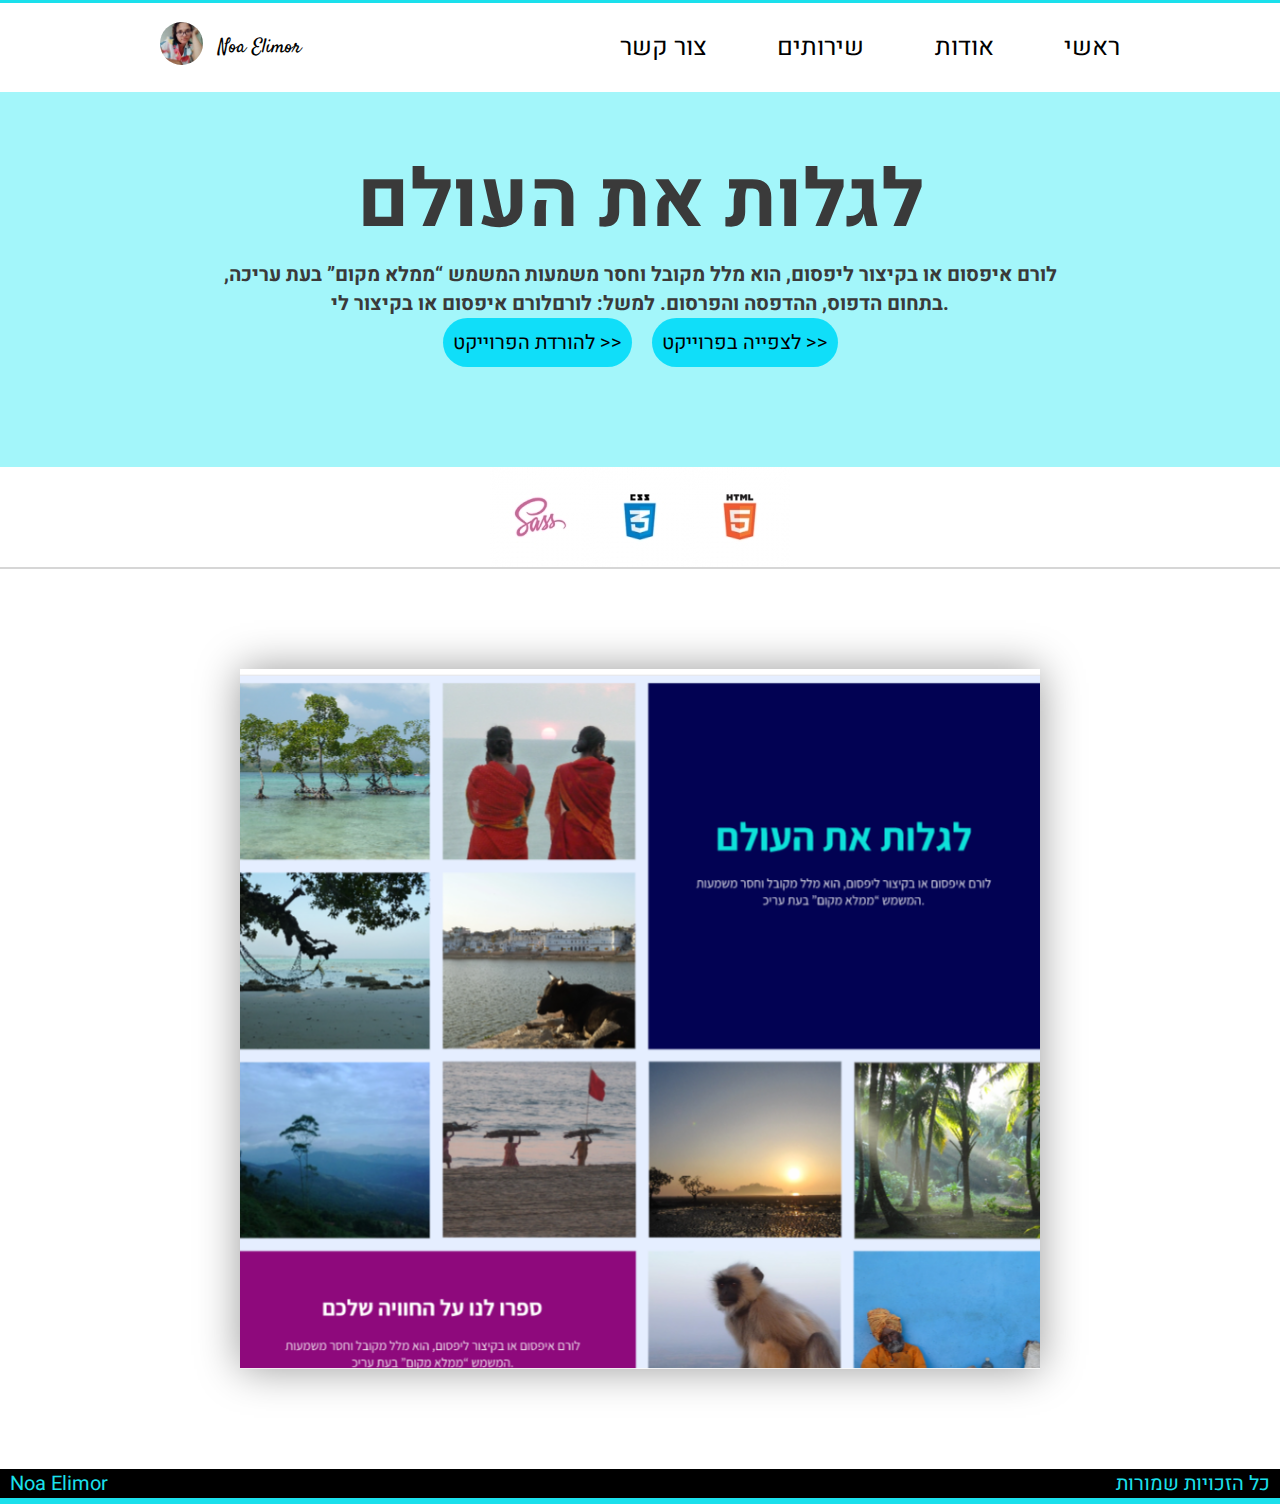
<file: project_page2.html>
<!DOCTYPE html>
<html lang="en">

<head>
  <meta charset="UTF-8">
  <meta name="viewport" content="width=device-width, initial-scale=1.0">
  <link rel="preconnect" href="https://fonts.googleapis.com">
  <link rel="preconnect" href="https://fonts.gstatic.com" crossorigin>
  <link href="https://fonts.googleapis.com/css2?family=Heebo" rel="stylesheet">
  <link href="https://fonts.googleapis.com/css2?family=Satisfy" rel="stylesheet">
  <link rel="stylesheet" href="style/sass/main.css">
  <title>project-page2</title>
</head>

<body>
  <header class="header">
    <div class="container">
      <div class="side-logo">
        <a href="index.html"><img class="profile-img" src="images/profile-image.jpg" alt="profile-img"></a>

        <span class="my-name">Noa Elimor</span>
      </div>
      <nav>
        <ul class="header-menu">
          <li class="menu-item"><a href="#">צור קשר</a></li>
          <li class="menu-item"><a href="#">שירותים</a></li>
          <li class="menu-item"><a href="#">אודות</a></li>
          <li class="menu-item"><a href="index.html">ראשי</a></li>
        </ul>
      </nav>

      <nav class="mobile-nav">
        <div class="hamburger">&#9776;</div>
        <ul class="mobile-header-menu">
          <a href="index.html">ראשי</a></li>
          <li><a href="#">אודות</a></li>
          <li><a href="#">שירותים</a></li>
          <li><a href="#">צור קשר</a></li>
        </ul>
      </nav>
    </div>
  </header>
  <section class="top-section">
    <h1 class="headline">לגלות את העולם</h1>
    <p class="p1">לורם איפסום או בקיצור ליפסום, הוא מלל מקובל וחסר משמעות המשמש “ממלא מקום” בעת עריכה, בתחום הדפוס,
      ההדפסה והפרסום. למשל: לורםלורם איפסום או בקיצור לי.</p>
    <div id="btn">
      <a href="projects/project2/project2.rar" class="rounded-button" download>להורדת הפרוייקט >></a>
      <a href="projects/project2/index.html" class="rounded-button">לצפייה בפרוייקט >></a>
    </div>

  </section>
  <div class="img-carousel grey-bottom-border">
    <img class="tech-img" src="images/img-SASS.jpg" alt="">
    <img class="tech-img" src="images/img-CSS.jpg" alt="">
    <img class="tech-img" src="images/img-HTML.jpg" alt="">
  </div>
  <section class="img-area">
    <img src="images/project2.png" alt="">
  </section>
  <div class="footer">
    <span>Noa Elimor</span>
    <span>כל הזכויות שמורות</span>
  </div>

</body>

</html>
</file>
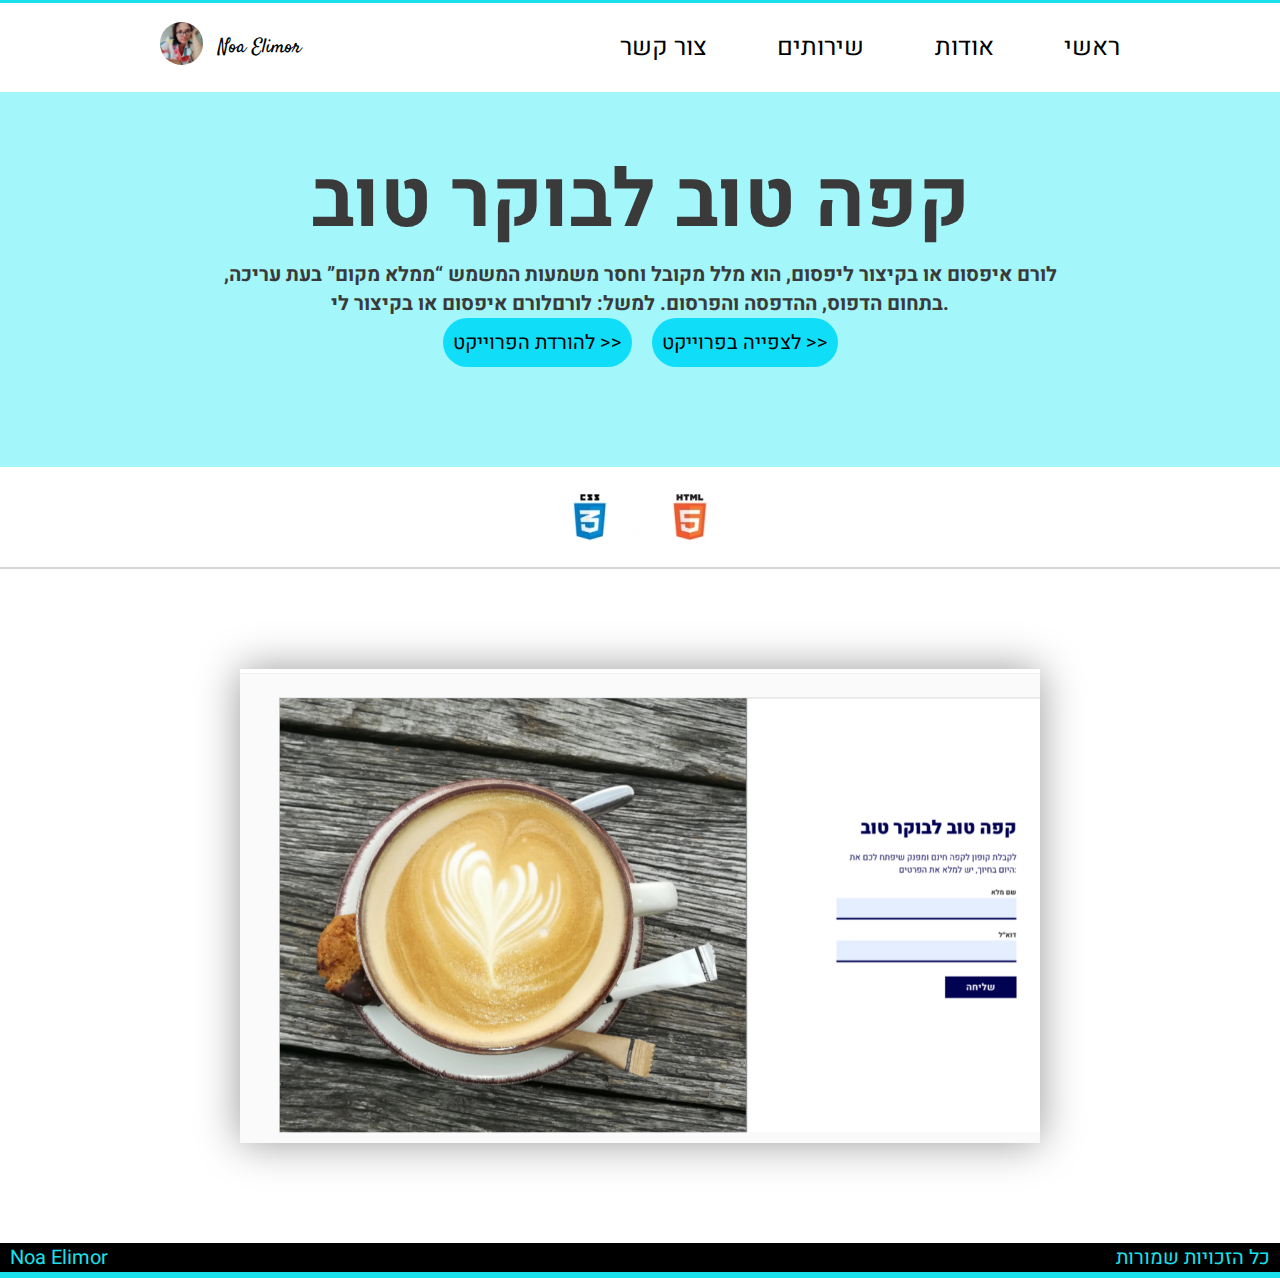
<file: project_page3.html>
<!DOCTYPE html>
<html lang="en">

<head>
  <meta charset="UTF-8">
  <meta name="viewport" content="width=device-width, initial-scale=1.0">
  <link rel="preconnect" href="https://fonts.googleapis.com">
  <link rel="preconnect" href="https://fonts.gstatic.com" crossorigin>
  <link href="https://fonts.googleapis.com/css2?family=Heebo" rel="stylesheet">
  <link href="https://fonts.googleapis.com/css2?family=Satisfy" rel="stylesheet">
  <link rel="stylesheet" href="style/sass/main.css">
  <title>project-page3</title>
</head>

<body>
  <header class="header">
    <div class="container">
      <div class="side-logo">
        <a href="index.html"><img class="profile-img" src="images/profile-image.jpg" alt="profile-img"></a>

        <span class="my-name">Noa Elimor</span>
      </div>
      <nav>
        <ul class="header-menu">
          <li class="menu-item"><a href="#">צור קשר</a></li>
          <li class="menu-item"><a href="#">שירותים</a></li>
          <li class="menu-item"><a href="#">אודות</a></li>
          <li class="menu-item"><a href="index.html">ראשי</a></li>
        </ul>
      </nav>

      <nav class="mobile-nav">
        <div class="hamburger">&#9776;</div>
        <ul class="mobile-header-menu">
          <a href="index.html">ראשי</a></li>
          <li><a href="#">אודות</a></li>
          <li><a href="#">שירותים</a></li>
          <li><a href="#">צור קשר</a></li>
        </ul>
      </nav>
    </div>
  </header>
  <section class="top-section">
    <h1 class="headline">קפה טוב לבוקר טוב</h1>
    <p class="p1">לורם איפסום או בקיצור ליפסום, הוא מלל מקובל וחסר משמעות המשמש “ממלא מקום” בעת עריכה, בתחום הדפוס,
      ההדפסה והפרסום. למשל: לורםלורם איפסום או בקיצור לי.</p>
    <div id="btn">
      <a href="projects/project3/project3.rar" class=" rounded-button" download>להורדת הפרוייקט >> </a>
      <a href="projects/project3/index.html" class="rounded-button">לצפייה בפרוייקט >></a>
    </div>

  </section>
  <div class="img-carousel grey-bottom-border">

    <img class="tech-img" src="images/img-CSS.jpg" alt="">
    <img class="tech-img" src="images/img-HTML.jpg" alt="">
  </div>
  <section class="img-area">
    <img src="images/project3.png" alt="">
  </section>
  <div class="footer">
    <span>Noa Elimor</span>
    <span>כל הזכויות שמורות</span>
  </div>

</body>

</html>
</file>
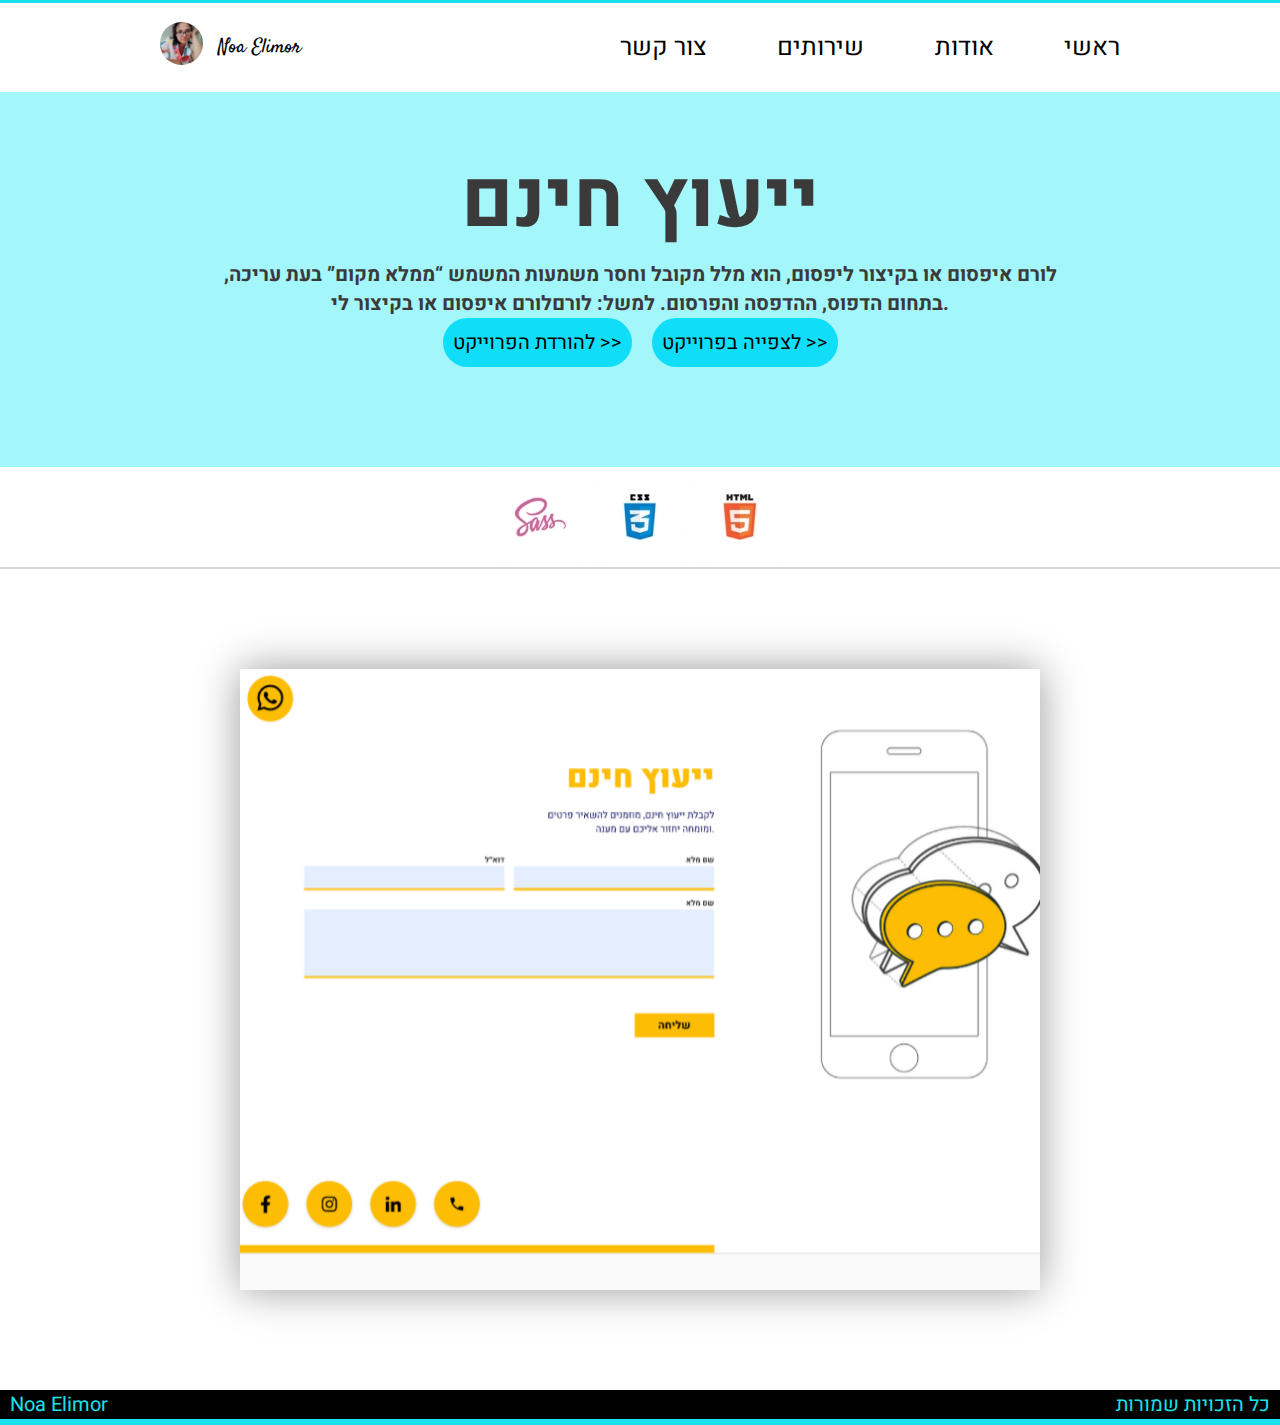
<file: project_page4.html>
<!DOCTYPE html>
<html lang="en">

<head>
  <meta charset="UTF-8">
  <meta name="viewport" content="width=device-width, initial-scale=1.0">
  <link rel="preconnect" href="https://fonts.googleapis.com">
  <link rel="preconnect" href="https://fonts.gstatic.com" crossorigin>
  <link href="https://fonts.googleapis.com/css2?family=Heebo" rel="stylesheet">
  <link href="https://fonts.googleapis.com/css2?family=Satisfy" rel="stylesheet">
  <link rel="stylesheet" href="style/sass/main.css">
  <title>project-page4</title>
</head>

<body>
  <header class="header">
    <div class="container">
      <div class="side-logo">
        <a href="index.html"><img class="profile-img" src="images/profile-image.jpg" alt="profile-img"></a>

        <span class="my-name">Noa Elimor</span>
      </div>
      <nav>
        <ul class="header-menu">
          <li class="menu-item"><a href="#">צור קשר</a></li>
          <li class="menu-item"><a href="#">שירותים</a></li>
          <li class="menu-item"><a href="#">אודות</a></li>
          <li class="menu-item"><a href="index.html">ראשי</a></li>
        </ul>
      </nav>

      <nav class="mobile-nav">
        <div class="hamburger">&#9776;</div>
        <ul class="mobile-header-menu">
          <a href="index.html">ראשי</a></li>
          <li><a href="#">אודות</a></li>
          <li><a href="#">שירותים</a></li>
          <li><a href="#">צור קשר</a></li>
        </ul>
      </nav>
    </div>
  </header>
  <section class="top-section">
    <h1 class="headline">ייעוץ חינם</h1>
    <p class="p1">לורם איפסום או בקיצור ליפסום, הוא מלל מקובל וחסר משמעות המשמש “ממלא מקום” בעת עריכה, בתחום הדפוס,
      ההדפסה והפרסום. למשל: לורםלורם איפסום או בקיצור לי.</p>
    <div id="btn">
      <a href="projects/project4/project4.rar" class=" rounded-button" download>להורדת הפרוייקט >></a>
      <a href="projects/project4/index.html" class="rounded-button">לצפייה בפרוייקט >></a>
    </div>

  </section>
  <div class="img-carousel grey-bottom-border">
    <img class="tech-img" src="images/img-SASS.jpg" alt="">
    <img class="tech-img" src="images/img-CSS.jpg" alt="">
    <img class="tech-img" src="images/img-HTML.jpg" alt="">
  </div>
  <section class="img-area">
    <img src="images/project4.png" alt="">
  </section>
  <div class="footer">
    <span>Noa Elimor</span>
    <span>כל הזכויות שמורות</span>
  </div>

</body>

</html>
</file>
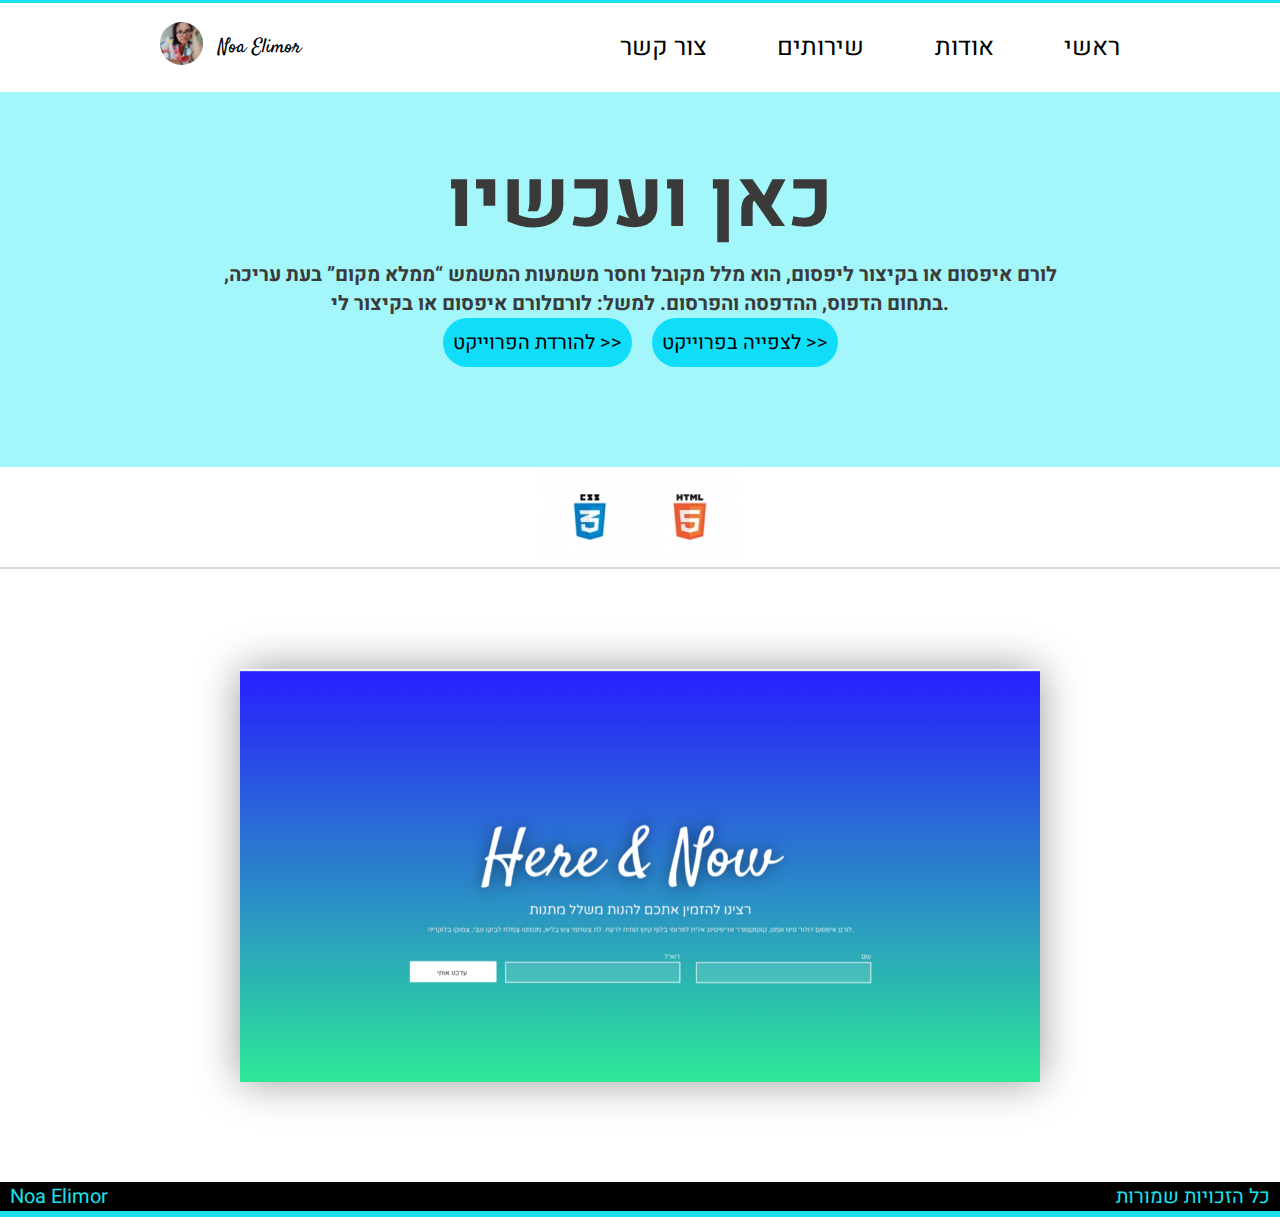
<file: project_page5.html>
<!DOCTYPE html>
<html lang="en">

<head>
  <meta charset="UTF-8">
  <meta name="viewport" content="width=device-width, initial-scale=1.0">
  <link rel="preconnect" href="https://fonts.googleapis.com">
  <link rel="preconnect" href="https://fonts.gstatic.com" crossorigin>
  <link href="https://fonts.googleapis.com/css2?family=Heebo" rel="stylesheet">
  <link href="https://fonts.googleapis.com/css2?family=Satisfy" rel="stylesheet">
  <link rel="stylesheet" href="style/sass/main.css">
  <title>project-page5</title>
</head>

<body>
  <header class="header">
    <div class="container">
      <div class="side-logo">
        <a href="index.html"><img class="profile-img" src="images/profile-image.jpg" alt="profile-img"></a>

        <span class="my-name">Noa Elimor</span>
      </div>
      <nav>
        <ul class="header-menu">
          <li class="menu-item"><a href="#">צור קשר</a></li>
          <li class="menu-item"><a href="#">שירותים</a></li>
          <li class="menu-item"><a href="#">אודות</a></li>
          <li class="menu-item"><a href="index.html">ראשי</a></li>
        </ul>
      </nav>

      <nav class="mobile-nav">
        <div class="hamburger">&#9776;</div>
        <ul class="mobile-header-menu">
          <a href="index.html">ראשי</a></li>
          <li><a href="#">אודות</a></li>
          <li><a href="#">שירותים</a></li>
          <li><a href="#">צור קשר</a></li>
        </ul>
      </nav>
    </div>
  </header>
  <section class="top-section">
    <h1 class="headline">כאן ועכשיו</h1>
    <p class="p1">לורם איפסום או בקיצור ליפסום, הוא מלל מקובל וחסר משמעות המשמש “ממלא מקום” בעת עריכה, בתחום הדפוס,
      ההדפסה והפרסום. למשל: לורםלורם איפסום או בקיצור לי.</p>
    <div id="btn">
      <a href="projects/project5/project5.rar" class=" rounded-button" download>להורדת הפרוייקט >></a>
      <a href="projects/project5/index.html" class="rounded-button">לצפייה בפרוייקט >></a>
    </div>

  </section>
  <div class="img-carousel grey-bottom-border">

    <img class="tech-img" src="images/img-CSS.jpg" alt="">
    <img class="tech-img" src="images/img-HTML.jpg" alt="">
  </div>
  <section class="img-area">
    <img src="images/project5.png" alt="">
  </section>
  <div class="footer">
    <span>Noa Elimor</span>
    <span>כל הזכויות שמורות</span>
  </div>

</body>

</html>
</file>
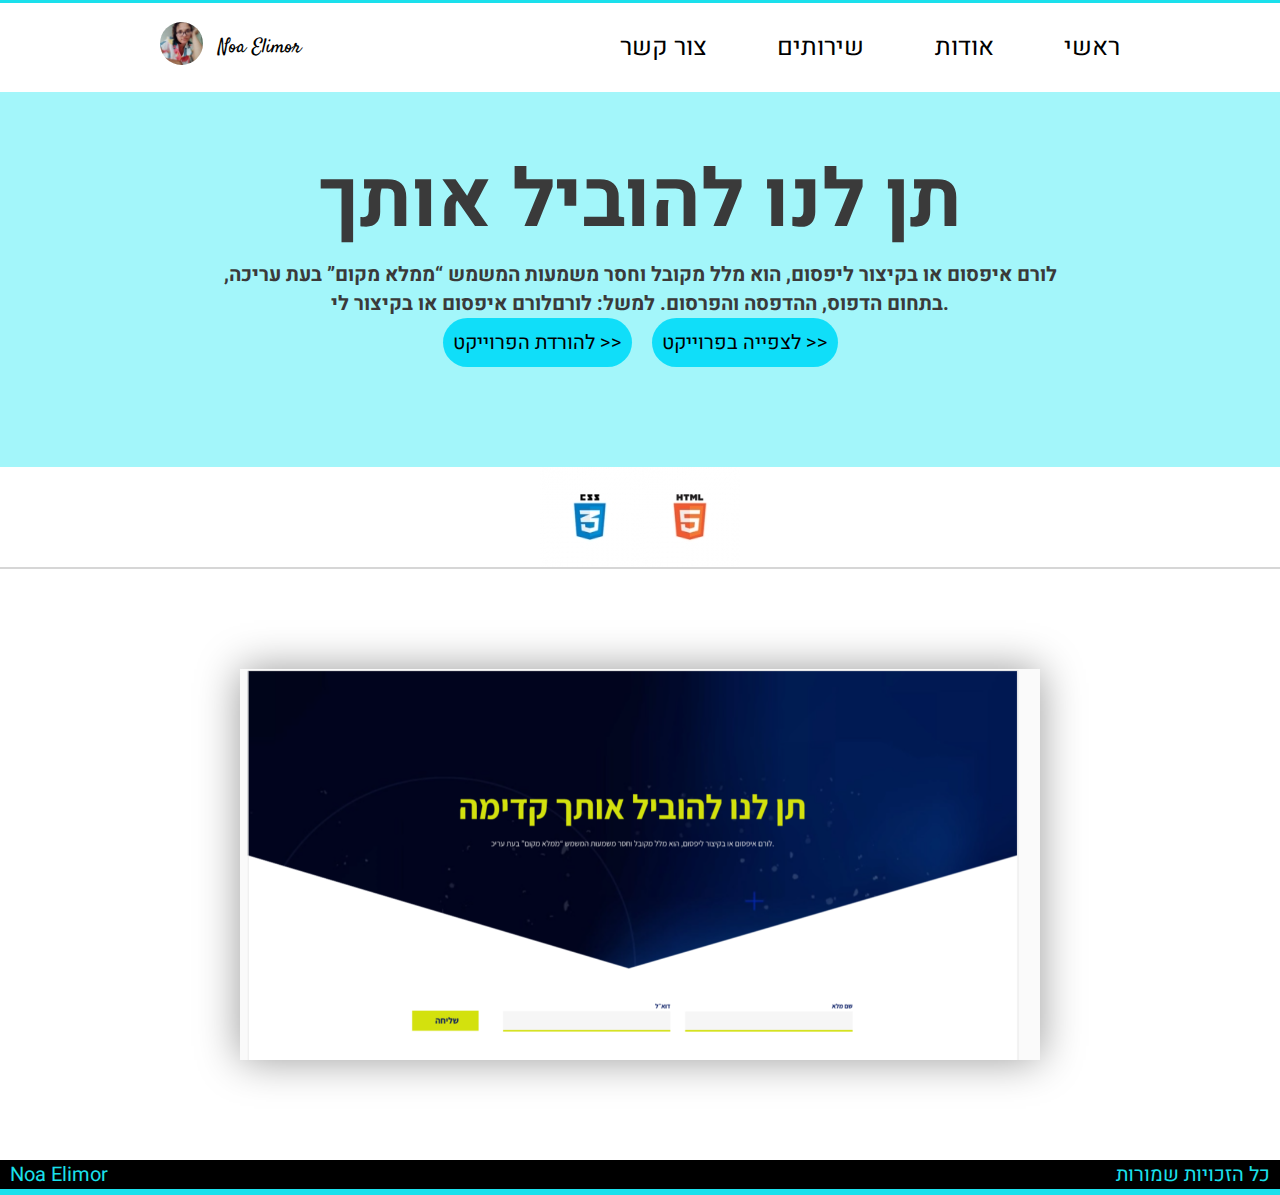
<file: project_page6.html>
<!DOCTYPE html>
<html lang="en">

<head>
  <meta charset="UTF-8">
  <meta name="viewport" content="width=device-width, initial-scale=1.0">
  <link rel="preconnect" href="https://fonts.googleapis.com">
  <link rel="preconnect" href="https://fonts.gstatic.com" crossorigin>
  <link href="https://fonts.googleapis.com/css2?family=Heebo" rel="stylesheet">
  <link href="https://fonts.googleapis.com/css2?family=Satisfy" rel="stylesheet">
  <link rel="stylesheet" href="style/sass/main.css">
  <title>project-page6</title>
</head>

<body>
  <header class="header">
    <div class="container">
      <div class="side-logo">
        <a href="index.html"><img class="profile-img" src="images/profile-image.jpg" alt="profile-img"></a>

        <span class="my-name">Noa Elimor</span>
      </div>
      <nav>
        <ul class="header-menu">
          <li class="menu-item"><a href="#">צור קשר</a></li>
          <li class="menu-item"><a href="#">שירותים</a></li>
          <li class="menu-item"><a href="#">אודות</a></li>
          <li class="menu-item"><a href="index.html">ראשי</a></li>
        </ul>
      </nav>

      <nav class="mobile-nav">
        <div class="hamburger">&#9776;</div>
        <ul class="mobile-header-menu">
          <a href="index.html">ראשי</a></li>
          <li><a href="#">אודות</a></li>
          <li><a href="#">שירותים</a></li>
          <li><a href="#">צור קשר</a></li>
        </ul>
      </nav>
    </div>
  </header>
  <section class="top-section">
    <h1 class="headline">תן לנו להוביל אותך</h1>
    <p class="p1">לורם איפסום או בקיצור ליפסום, הוא מלל מקובל וחסר משמעות המשמש “ממלא מקום” בעת עריכה, בתחום הדפוס,
      ההדפסה והפרסום. למשל: לורםלורם איפסום או בקיצור לי.</p>
    <div id="btn">
      <a href="projects/project6/project6.rar" class=" rounded-button" download>להורדת הפרוייקט >></a>
      <a href="projects/project6/index.html" class="rounded-button">לצפייה בפרוייקט >></a>
    </div>

  </section>
  <div class="img-carousel grey-bottom-border">

    <img class="tech-img" src="images/img-CSS.jpg" alt="">
    <img class="tech-img" src="images/img-HTML.jpg" alt="">
  </div>
  <section class="img-area">
    <img src="images/project6.png" alt="">
  </section>
  <div class="footer">
    <span>Noa Elimor</span>
    <span>כל הזכויות שמורות</span>
  </div>

</body>

</html>
</file>
<file: style/sass/main.css>
*{margin:0;padding:0;box-sizing:border-box}body{font-family:"Heebo";font-size:20px}body a{text-decoration:none}body a,body a:visited{color:#000}body button{border:0}@media screen and (max-width: 550px){body{font-size:15px}}.rounded-button{border-radius:20% 20%;background-color:#10def9;border-radius:25px;padding:10px;display:inline-block}@media screen and (max-width: 550px){.rounded-button{font-size:.8em}}.header{border-top:3px solid #1ae0ec;position:sticky;top:0;background-color:#fff}.header .container{display:flex;justify-content:space-between;padding:15px 20px;align-items:center;max-width:1000px;margin:0 auto}.header .header-menu{list-style-type:none;display:flex;flex-direction:row;width:500px;justify-content:space-between;font-size:25px}@media screen and (max-width: 550px){.header .header-menu{display:none}}.header .header-menu .menu-item{display:block}.header .header-menu .menu-item:hover a{color:#1ae0ec;font-weight:bold}.header .mobile-nav{display:none;position:relative}@media screen and (max-width: 550px){.header .mobile-nav{display:block}}.header .mobile-nav .mobile-header-menu{display:none;list-style:none;position:absolute;background-color:#fff;text-align:right;padding:10px 20px;top:100%;right:0;width:100px;border:3px solid #1ae0ec}.header .mobile-nav .mobile-header-menu:hover{display:block}.header .mobile-nav .hamburger{font-size:32pt;display:flex;justify-content:center;align-items:center;color:#1ae0ec;font-weight:bold;line-height:32pt}.header .mobile-nav .hamburger:hover+.mobile-header-menu{display:block}.header .side-logo{display:flex;align-items:center}.header .profile-img{width:43px;height:43px;border-radius:50%}.header .my-name{font-family:"Satisfy";margin:15px}@media screen and (max-width: 550px){.header .my-name{display:none}}.footer{background-color:#000;display:flex;border-bottom:6px solid #1ae0ec;justify-content:space-between;padding-left:10px;padding-right:10px}.footer span{color:#1ae0ec}.top-section{background-color:rgba(19,232,241,.3882352941);display:flex;align-items:center;flex-direction:column;color:#3a3a3a;padding-top:50px;padding-bottom:100px}@media screen and (max-width: 550px){.top-section{padding-left:22px;padding-right:22px;padding-top:60px;padding-bottom:70px}}.headline{font-size:4em}@media screen and (max-width: 550px){.headline{font-size:3em}}.p1{width:844px;text-align:center;font-weight:700}@media screen and (max-width: 550px){.p1{width:auto}}.grey-bottom-border{border-bottom:2px solid rgba(0,0,0,.1607843137)}.section2{display:flex;flex-direction:column;align-items:center;text-align:center;padding-top:100px;padding-bottom:100px}@media screen and (max-width: 550px){.section2{padding-left:22px;padding-right:22px;padding-top:60px;padding-bottom:70px}}.section2 .profile-image{width:140px;height:140px;border-radius:50%}.section2 .headline2{font-size:1.8em;margin-top:15px;margin-bottom:10px}@media screen and (max-width: 550px){.section2 .headline2{font-size:1.8em}}.section2 .p2{width:844px;text-align:center;margin-bottom:30px}@media screen and (max-width: 550px){.section2 .p2{width:auto}}.section3{background-color:#f6f6f6;display:flex;flex-direction:column;align-items:center;text-align:center;padding-top:100px;padding-bottom:180px}@media screen and (max-width: 550px){.section3{padding-bottom:123px}}.section3 .headline3{font-size:1.8em}.section3 .p3{width:844px;text-align:center;margin-top:10px}@media screen and (max-width: 550px){.section3 .p3{width:auto}}.img-carousel{display:flex;justify-content:center;flex-direction:row;flex-wrap:wrap}@media screen and (max-width: 550px){.img-carousel{padding-right:30px;padding-left:30px}}@media screen and (max-width: 550px){.img-carousel .tech-img{width:45px;height:45px}}.project-container{display:grid;grid-template-columns:repeat(3, 1fr);grid-template-rows:repeat(2, 1fr);gap:40px;margin-top:68px}@media screen and (max-width: 550px){.project-container{display:flex;flex-direction:column}}.project-box{width:405px;padding-bottom:20px;box-shadow:4px 4px 15px #dedede,-2px 0 3px #dedede;border-radius:10px;justify-content:center;align-items:center;text-align:center;background-color:#fff}.project-box h3{margin-top:32px}.project-box p{margin-top:21px}.project-box .img-carousel{margin-bottom:30px}.project-box .rounded-button{direction:rtl}@media screen and (max-width: 550px){.project-box{font-size:16px;width:340px}}.project-box .project-placeholder{width:100%;height:223px}@media screen and (max-width: 550px){.project-box .project-placeholder{height:188px}}.contact-form{color:#fff;display:flex;flex-direction:column;align-items:flex-start;margin-right:250px;margin-top:160px;width:550px;direction:rtl}@media screen and (max-width: 550px){.contact-form{margin-right:auto;margin-top:auto}}.contact-form input{font-size:1.5em;border-bottom:4px solid #10def9;display:block;width:100%;height:50px}@media screen and (max-width: 550px){.contact-form input{height:30px;font-size:1em}}.contact-form textarea{font-size:1.5em;border-bottom:4px solid #10def9;display:block;width:100%;height:100px;font-family:Arial,Helvetica,sans-serif;resize:none}@media screen and (max-width: 550px){.contact-form textarea{height:40px;font-size:1em}}.contact-form .subtitle{font-size:1.8em}.contact-form p{text-align:right;margin-bottom:50px}.contact-form form{width:100%}.contact-form form .rounded-button{margin-top:30px;width:160px;height:50px;font-size:1em;margin-bottom:150px}@media screen and (max-width: 550px){.contact-form form .rounded-button{margin-bottom:60px}}@media screen and (max-width: 550px){.contact-form{width:auto}}.section4{display:flex;flex-direction:row;background-color:#3a3a3a;justify-content:space-between}@media screen and (max-width: 550px){.section4{padding-left:30px;padding-right:30px;padding-bottom:1px}}.section4 img{color:#fff;width:770px;height:-moz-max-content;height:max-content}@media screen and (max-width: 550px){.section4 img{width:180px;height:160px}}@media screen and (max-width: 550px){.section4{flex-direction:column}}.icon-section{padding-top:60px;padding-bottom:60px;background-color:#1ae0ec;width:100%}@media screen and (max-width: 550px){.icon-section{padding-top:20px;padding-bottom:10px}}.icon-section ul{display:flex;flex-direction:row;justify-content:space-evenly;list-style-type:none}@media screen and (max-width: 550px){.icon-section ul{flex-wrap:wrap}}.icon-item{display:flex;flex-direction:column}.icon-item span{font-size:.7em;margin-top:10px}@media screen and (max-width: 550px){.icon-item{width:50%;align-items:center;margin-bottom:20px}}.icon-item img{height:40px;-o-object-fit:contain;object-fit:contain}#btn{display:flex;flex-direction:row;gap:20px}.img-area{display:flex;justify-content:center;padding:100px 0}.img-area img{width:800px;box-shadow:0px 0px 40px rgba(0,0,0,.4)}/*# sourceMappingURL=main.css.map */
</file>
<file: projects/project1/style/scss/main.css>
*{margin:0;padding:0;box-sizing:border-box}body{font-family:"Heebo";font-size:20px}body a{text-decoration:none}body a,body a:visited{color:#000}body button{border:0}@media screen and (max-width: 550px){body{font-size:15px}}.rounded-button{border-radius:20% 20%;background-color:#10def9;border-radius:25px;padding:10px;display:inline-block}@media screen and (max-width: 550px){.rounded-button{font-size:.8em}}body{direction:rtl}section{background-image:url(../../images/Path\ 15.png);padding-top:60px;height:500px;margin-top:60px;background-size:cover;background-repeat:no-repeat}form{background-color:rgba(26,26,26,.831372549);color:#fff;max-width:560px;position:absolute;right:290px;top:150px;z-index:1;padding-left:80px;padding-right:80px;padding-top:80px;padding-bottom:100px}@media screen and (max-width: 550px){form{right:calc(50% - 150px);width:300px;padding-left:30px;padding-right:30px;padding-top:60px;padding-bottom:50px;margin-top:60px}}form h1{font-size:1.8em;padding-bottom:20px}@media screen and (max-width: 550px){form h1{padding-right:20px;padding-left:20px;text-align:center}}form P{text-align:center;padding-bottom:30px}form input{display:flex;height:50px;border:2px solid rgba(232,17,103,.831372549);display:block;width:100%;font-size:1em}@media screen and (max-width: 550px){form input{height:30px}}form label{display:block;font-size:.8em}form button{background-color:#d31c75;color:#fff;height:40px;margin-top:30px;text-align:right;padding-left:40px;padding-right:40px;font-size:.8em;cursor:pointer}/*# sourceMappingURL=main.css.map */
</file>
<file: projects/project2/style/scss/main.css>
*{margin:0;padding:0;box-sizing:border-box}body{font-family:"Heebo";font-size:20px}body a{text-decoration:none}body a,body a:visited{color:#000}body button{border:0}@media screen and (max-width: 550px){body{font-size:15px}}.rounded-button{border-radius:20% 20%;background-color:#10def9;border-radius:25px;padding:10px;display:inline-block}@media screen and (max-width: 550px){.rounded-button{font-size:.8em}}body{direction:rtl;display:flex;flex-direction:row;justify-content:center}section{width:1246px;display:grid;grid-template-columns:repeat(4, 1fr);gap:20px;padding-top:100px}@media screen and (max-width: 550px){section{width:auto;grid-template-columns:repeat(2, 1fr);gap:12px;padding-left:20px;padding-right:20px;padding-bottom:30px;padding-top:0}}section img{width:100%}section .item1{background-color:#020253;grid-row:1/3;grid-column:1/3}@media screen and (max-width: 550px){section .item1{grid-row:1/2;grid-column:1/3;margin-left:-20px;margin-right:-20px;margin-bottom:10px}section .item1 p{padding-bottom:85px}}section .item1 h1{color:#0ee1da;text-align:center;font-size:3em;padding-top:150px}section .item1 p{color:#fff;font-size:1em;text-align:center;padding-left:50px;padding-right:20px}textarea{resize:none}form{background-color:#8e097c;color:#fff;padding:100px 56px;grid-row:4/7;grid-column:3/5}@media screen and (max-width: 550px){form{grid-row:6/7;grid-column:1/3;padding:60px 26px}}form h1{margin-bottom:23px;text-align:center;font-size:1.8em}form p{margin-bottom:70px;text-align:center}@media screen and (max-width: 550px){form p{margin-bottom:40px}}form .button{cursor:pointer;background-color:#0ee1da;width:100%;height:60px;font-size:1.8em;color:#020253;margin-top:40px}input,textarea{border-bottom:4px solid #0ee1da;height:50px;width:100%;font-size:1.5em}textarea{height:100px;font-family:Arial,Helvetica,sans-serif;resize:none}label{color:#0ee1da;margin-top:25px;display:block}/*# sourceMappingURL=main.css.map */
</file>
<file: projects/project3/style/style_coffee.css>
* {
    margin: 0;
    padding: 0;
    box-sizing: border-box;
}

input {
    border: none;
}

.container {
    display: flex;
    flex-direction: row;
    width: 100vw;

}

.img-container img {
    width: 600px;
}


#form-headline {
    text-align: right;
    font: normal normal 900 43px/63px Heebo;
    letter-spacing: 0px;
    color: #020253;

}

#form-paragraph {
    text-align: right;
    font: normal normal normal 20px/29px Heebo;
    letter-spacing: 0px;
    color: #020253;


}


.input {

    height: 50px;
    background: #E5EEFF 0% 0% no-repeat padding-box;
    opacity: 1;
    border-bottom: 4px solid #020253;
}

.label {
    text-align: right;
    font: bold 16px/24px Heebo;
    letter-spacing: 0px;
    color: #2C2C2C;
    opacity: 1;

}




#btn {
    font: normal normal bold 22px/30px Heebo;
    letter-spacing: 0.33px;
    width: 166px;
    height: 50px;
    background: #020253 0% 0% no-repeat padding-box;
    opacity: 1;
    color: #ffffff;
}

.form-container {
    display: flex;
    justify-content: center;
    align-items: center;
    width: 100%;
    direction: rtl;
}

.form-container form {
    width: 400px;
}

.form-control {
    display: flex;
    flex-direction: column;
    justify-content: center;
    margin-top: 2em;
}

@media screen and (max-width:800px) {

    .container {
        flex-direction: column;
    }

    .input {
        width: auto;
    }

    .img-container {
        width: auto;
        height: auto;

    }

    .img-container img {
        width: 100%;
    }

    .form-container {
        padding-left: 40px;
        padding-right: 40px;
    }

    #btn {
        width: 100%;
    }

    #form-headline {
        font-size: 28px;
    }

    #form-paragraph {
        font-size: 15px;
        line-height: 20px;
    }
}
</file>
<file: projects/project4/scss/main.css>
*{margin:0;padding:0;box-sizing:border-box}body{font-family:"Heebo";font-size:20px}body a{text-decoration:none}body a,body a:visited{color:#000}body button{border:0}@media screen and (max-width: 550px){body{font-size:15px}}.rounded-button{border-radius:20% 20%;background-color:#10def9;border-radius:25px;padding:10px;display:inline-block}@media screen and (max-width: 550px){.rounded-button{font-size:.8em}}body{direction:rtl}.icon-circle{background-color:#fdbd03;width:90px;height:90px;border-radius:50%;padding:20px}@media screen and (max-width: 550px){.icon-circle{width:40px;height:40px;padding:10px}}.icon-circle img{width:50px}@media screen and (max-width: 550px){.icon-circle img{width:20px}}.left-and-right{display:flex;flex-direction:row-reverse;gap:120px;margin-top:50px}@media screen and (max-width: 550px){.left-and-right{display:flex;flex-direction:column-reverse;margin:0;gap:30px}}@media screen and (max-width: 550px){.main-content{display:flex;flex-direction:column;text-align:center;margin-top:30px}}.main-content h1{color:#fdbd03;font-size:3em;font-family:Heebo}.main-content p{color:#020253;font-size:1.5em}@media screen and (max-width: 550px){.main-content p{font-size:1em}}.left{border-bottom:#fdbd03 solid 20px;padding-top:40px;padding-left:100px}@media screen and (max-width: 550px){.left{padding:0 20px}}.left form{display:flex;flex-direction:column;font-size:20px;width:800px;font-family:Heebo,bold}@media screen and (max-width: 550px){.left form{width:100%}}.left form label{margin-top:25px;display:block}.left form input{border:none;border-bottom:#fdbd03 4px solid;background-color:#e5eeff;width:100%;font-size:20px;height:50px}@media screen and (max-width: 550px){.left form input{height:40px}}.left form .inputs{display:flex;flex-direction:row;gap:20px}@media screen and (max-width: 550px){.left form .inputs{flex-direction:column}}.left form textarea{resize:none;background-color:#e5eeff;border:none;border-bottom:#fdbd03 4px solid;width:100%;font-size:20px}.left form .input-container{flex-grow:1}.left button{background-color:#fdbd03;font-size:1em;cursor:pointer;color:#000;font-weight:bold;width:160px;padding-top:10px;padding-bottom:10px}.left .whatsapp-area{display:flex;justify-content:end}@media screen and (max-width: 550px){.left .whatsapp-area{display:none}}.left .icon-section{display:flex;justify-content:end;gap:20px}.left .left-bottom-area{margin-top:300px;margin-bottom:30px}@media screen and (max-width: 550px){.left .left-bottom-area{display:flex;justify-content:center;gap:15px}}.right{padding-right:100px}@media screen and (max-width: 550px){.right{display:flex;flex-direction:column;align-items:center;padding-right:0}}.right .yellow-line-right{border-bottom:#fdbd03 solid 20px;width:60%}@media screen and (max-width: 550px){.right .yellow-line-right{border-bottom:#fdbd03 solid 10px;width:100%}}.phone-img{width:450px}@media screen and (max-width: 550px){.phone-img{width:60px;justify-content:center}}/*# sourceMappingURL=main.css.map */
</file>
